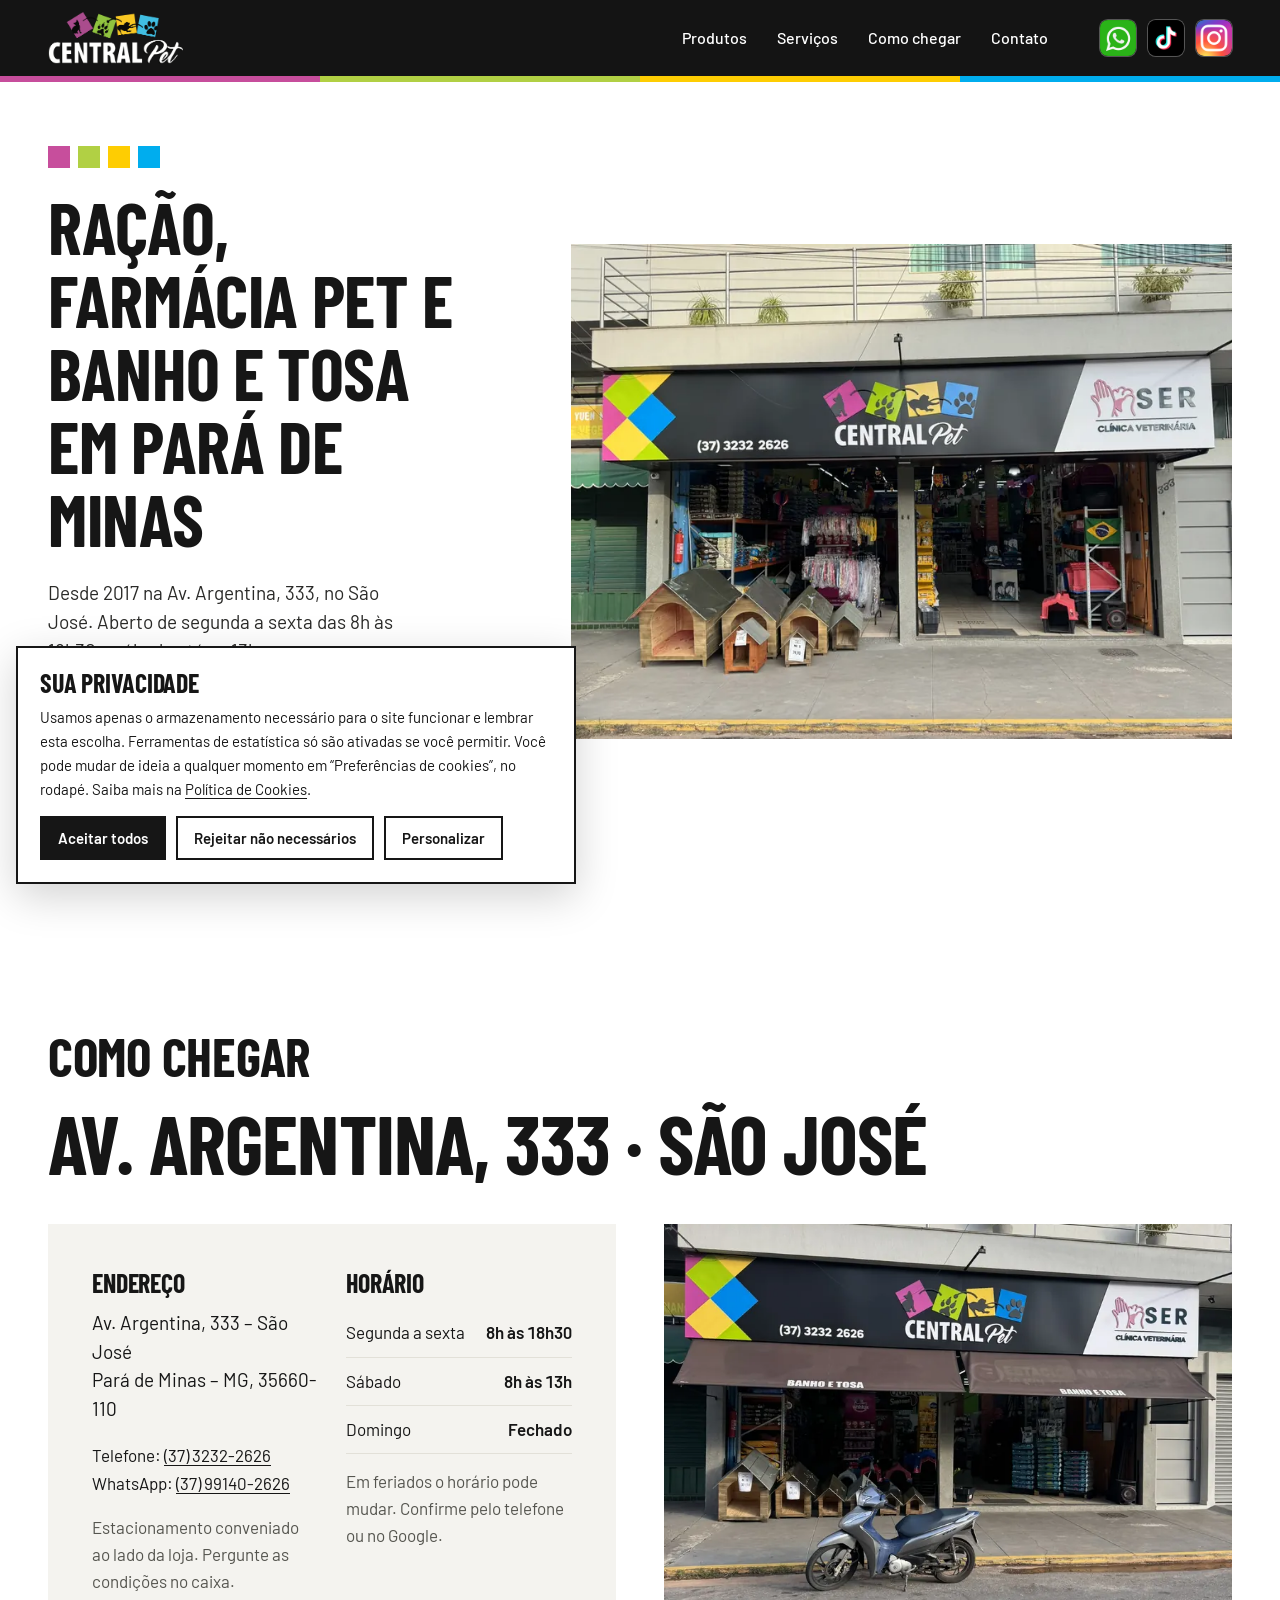
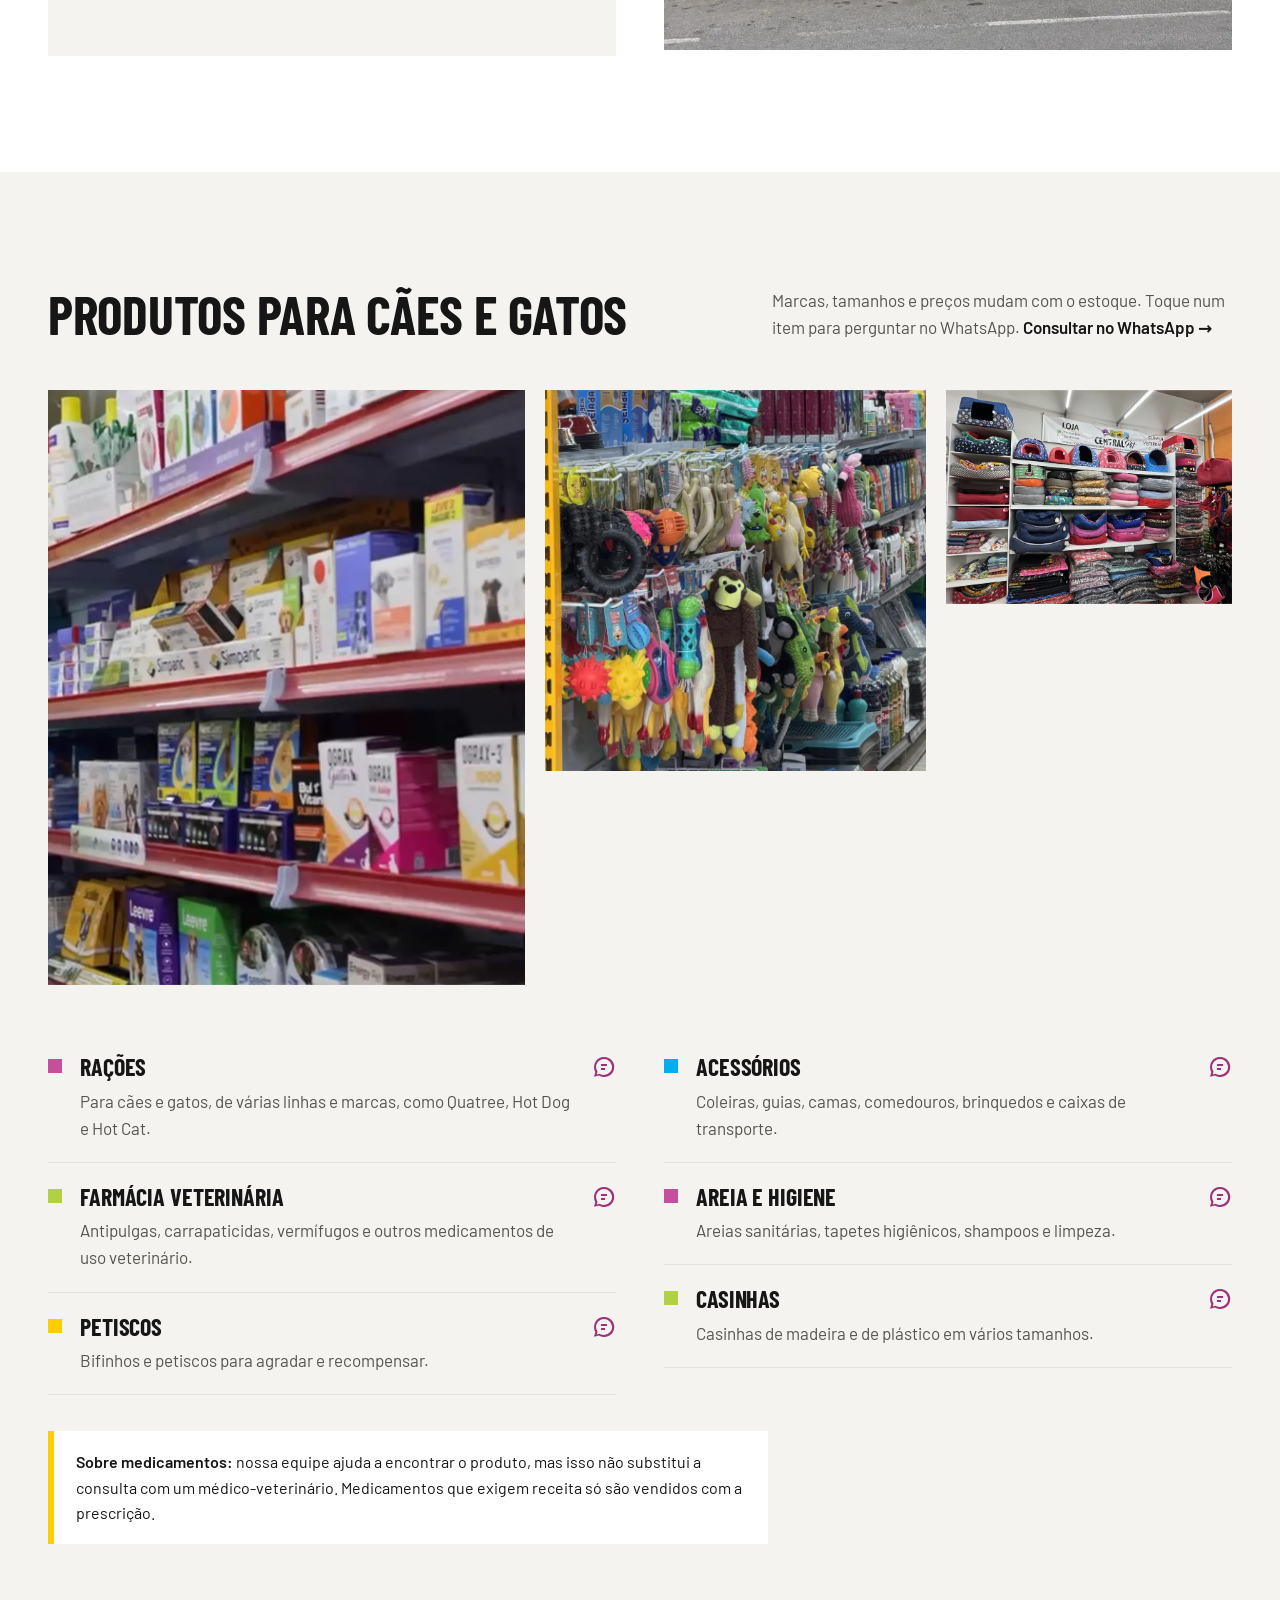
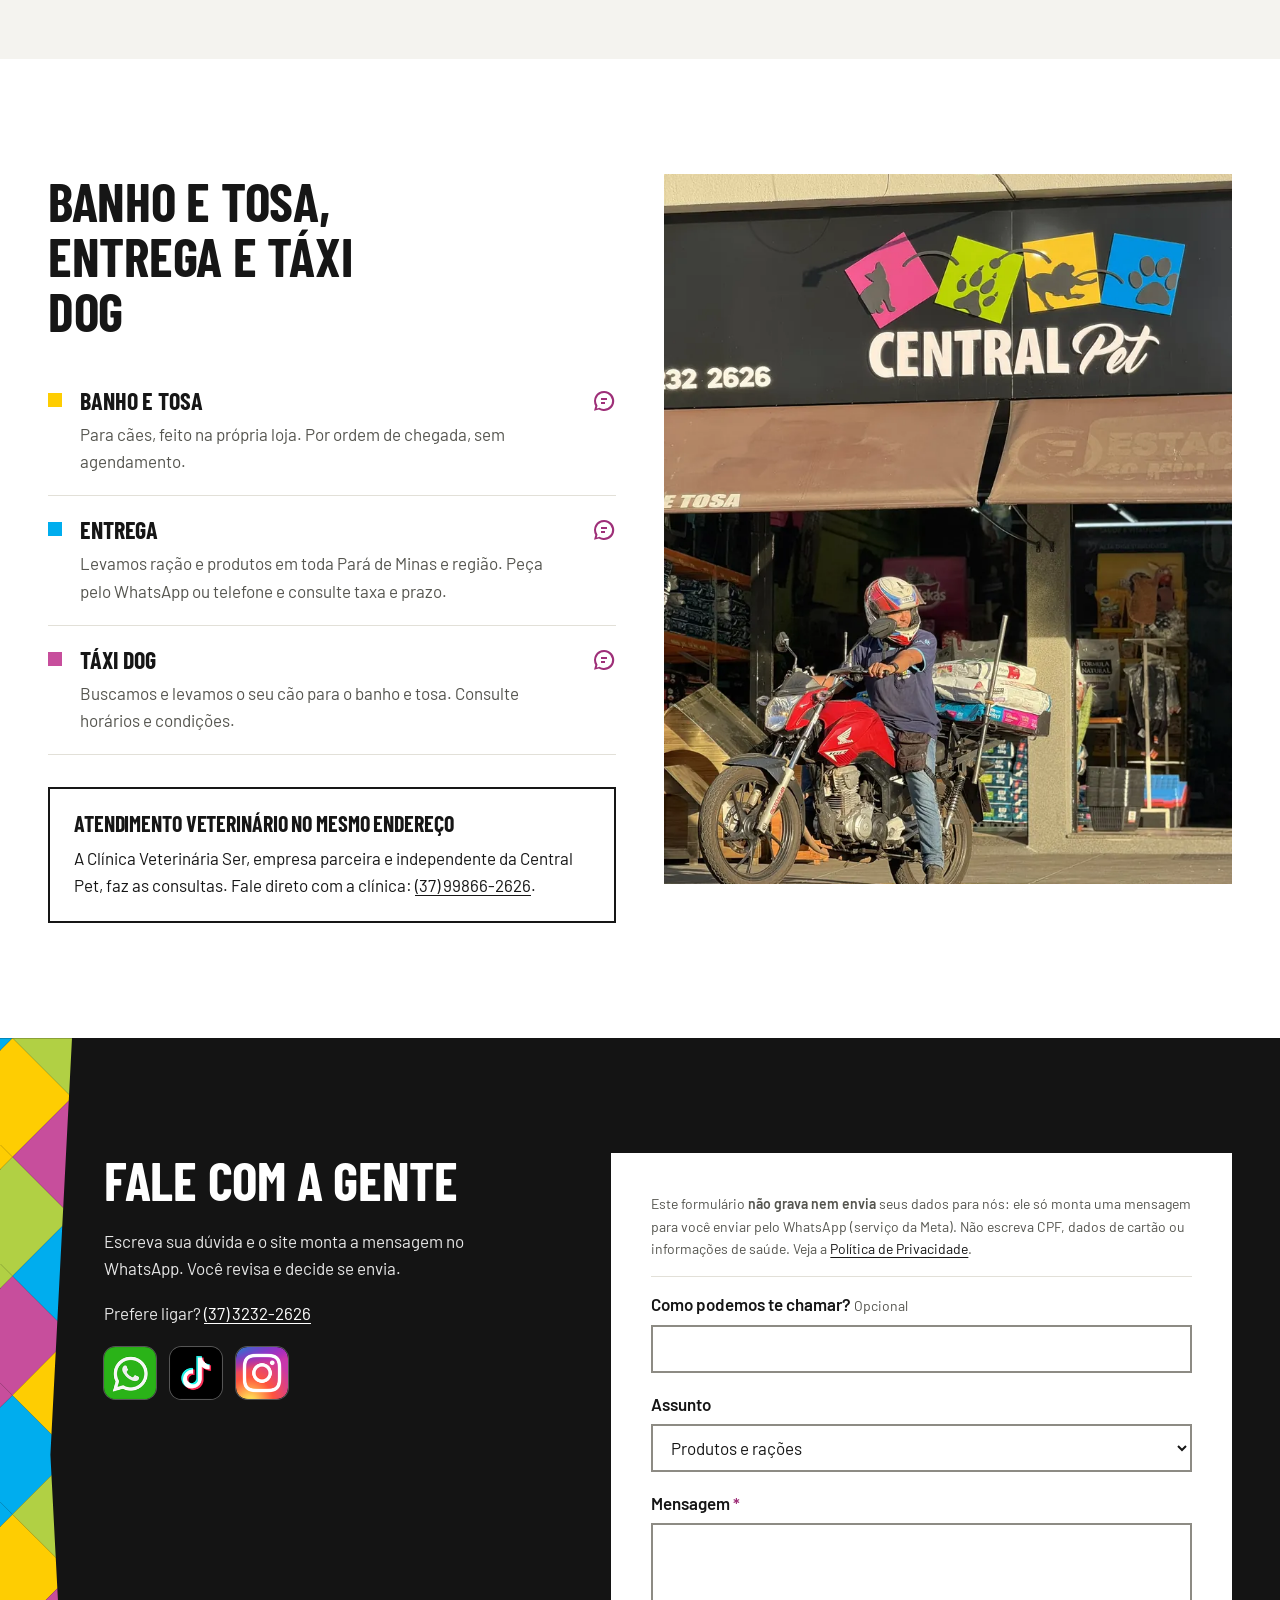
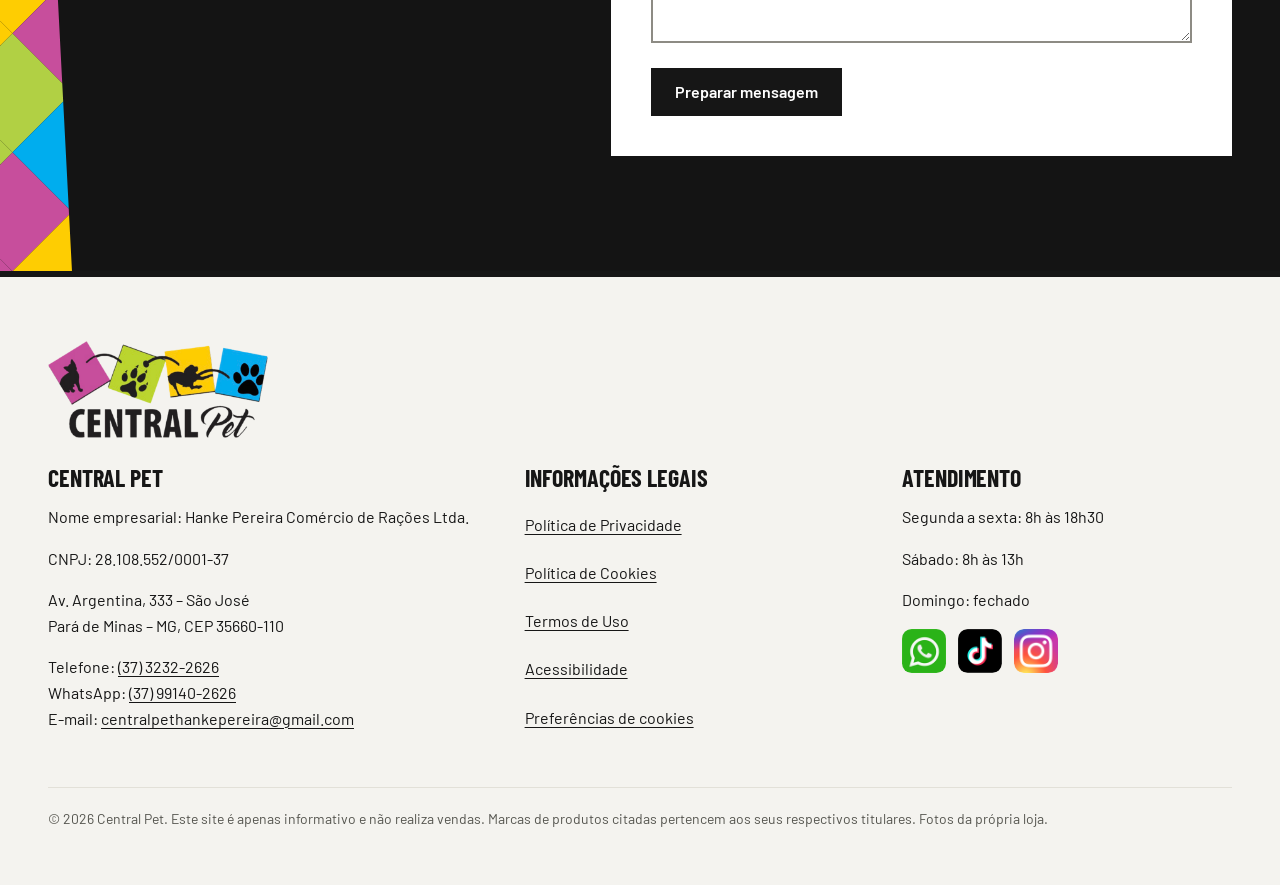
<file: index.html>
<!DOCTYPE html>
<html lang="pt-BR" data-type="place">
<head>
<meta charset="utf-8">
<meta name="viewport" content="width=device-width, initial-scale=1">
<title>Central Pet | Pet shop em Pará de Minas – ração, farmácia pet e banho e tosa</title>
<meta name="description" content="Central Pet, pet shop na Av. Argentina, 333, Pará de Minas: rações, farmácia veterinária, acessórios, banho e tosa, entrega e táxi dog.">
<meta name="page-type" content="place">
<meta name="page-kind" content="place">
<meta name="theme-color" content="#141414">
<meta property="og:title" content="Central Pet | Pet shop em Pará de Minas">
<meta property="og:description" content="Ração, farmácia veterinária, acessórios, banho e tosa e entrega na Av. Argentina, 333.">
<meta property="og:type" content="website">
<meta property="og:url" content="https://centralpetpm.com.br/">
<link rel="canonical" href="https://centralpetpm.com.br/">
<link rel="icon" href="assets/img/favicon.png">
<link rel="preload" href="assets/fonts/barlow-condensed-latin-700-normal.woff2" as="font" type="font/woff2" crossorigin>
<link rel="stylesheet" href="assets/styles.css">
<script>document.documentElement.classList.add("js")</script>
<script type="application/ld+json">
{
  "@context": "https://schema.org",
  "@type": "PetStore",
  "name": "Central Pet",
  "url": "https://centralpetpm.com.br/",
  "telephone": "+55-37-3232-2626",
  "address": {
    "@type": "PostalAddress",
    "streetAddress": "Av. Argentina, 333 - São José",
    "addressLocality": "Pará de Minas",
    "addressRegion": "MG",
    "postalCode": "35660-110",
    "addressCountry": "BR"
  },
  "openingHoursSpecification": [
    {"@type": "OpeningHoursSpecification", "dayOfWeek": ["Monday","Tuesday","Wednesday","Thursday","Friday"], "opens": "08:00", "closes": "18:30"},
    {"@type": "OpeningHoursSpecification", "dayOfWeek": "Saturday", "opens": "08:00", "closes": "13:00"}
  ],
  "foundingDate": "2017-07-02",
  "sameAs": ["https://www.instagram.com/centralpet_pm/", "https://www.tiktok.com/@centralpet_pm"]
}
</script>
</head>
<body>
<!-- Direção: Taste (página "place": fotos reais, chão claro, uma faixa de marca preta como o letreiro),
     Emil (movimento: ease-out forte, press 0.97, hover só com mouse), Impeccable (auditoria final). -->
<a class="skip-link" href="#conteudo">Pular para o conteúdo</a>
<header class="site-header">
  <div class="container header-inner">
    <a class="brand" href="index.html" aria-current="page"><img src="assets/img/logo-escuro-700.png" width="700" height="270" alt="Central Pet"></a>
    <nav class="site-nav" id="site-nav" aria-label="Principal">
      <ul>
        <li><a href="#produtos">Produtos</a></li>
        <li><a href="#servicos">Serviços</a></li>
        <li><a href="#visite">Como chegar</a></li>
        <li><a href="#contato">Contato</a></li>
      </ul>
    </nav>
    <ul class="app-icons header-icons"><li><a href="https://wa.me/5537991402626?text=Ol%C3%A1%21%20Vim%20pelo%20site%20da%20Central%20Pet." rel="noopener"><img src="assets/img/icon-whatsapp.png" width="96" height="96" alt="WhatsApp da Central Pet"></a></li><li><a href="https://www.tiktok.com/@centralpet_pm" rel="noopener"><img src="assets/img/icon-tiktok.png" width="96" height="96" alt="TikTok da Central Pet"></a></li><li><a href="https://www.instagram.com/centralpet_pm/" rel="noopener"><img src="assets/img/icon-instagram.png" width="96" height="96" alt="Instagram da Central Pet"></a></li></ul>
    <button class="nav-toggle" type="button" aria-expanded="false" aria-controls="site-nav"><span class="nav-toggle-bars" aria-hidden="true"></span>Menu</button>
  </div>
  <div class="brand-stripe" aria-hidden="true"><span></span><span></span><span></span><span></span></div>
</header>
<main id="conteudo" tabindex="-1">

<section class="hero" aria-labelledby="hero-title" data-enter>
  <div class="container hero-grid">
    <div class="hero-text">
      <p class="hero-mark" aria-hidden="true"><span></span><span></span><span></span><span></span></p>
      <h1 id="hero-title">Ração, farmácia pet e banho e tosa em Pará de Minas</h1>
      <p class="lead">Desde 2017 na Av. Argentina, 333, no São José. Aberto de segunda a sexta das 8h às 18h30 e sábado até as 13h.</p>
      <div class="hero-actions">
        <a class="btn btn-primary" id="hero-cta" href="https://wa.me/5537991402626?text=Ol%C3%A1%21%20Vim%20pelo%20site%20da%20Central%20Pet." rel="noopener"><svg viewBox="0 0 24 24" aria-hidden="true" focusable="false"><path fill="currentColor" d="M12 2a10 10 0 0 0-8.66 15l-1.3 4.76 4.88-1.28A10 10 0 1 0 12 2Zm0 18a8 8 0 0 1-4.08-1.12l-.29-.17-2.9.76.78-2.83-.19-.3A8 8 0 1 1 12 20Zm-3-11h6v2H9V9Zm0 4h4v2H9v-2Z"/></svg>Chamar no WhatsApp<span class="visually-hidden"> (abre outro aplicativo)</span></a>
        <a class="text-link" href="#visite">Ver como chegar <span class="arrow" aria-hidden="true">→</span></a>
      </div>
      <p class="hero-fact"><strong>4,8 no Google</strong>, média de 349 avaliações (consultada em 11/11/2026). <a href="https://www.google.com/maps/search/?api=1&amp;query=Central+Pet+Av.+Argentina+333+S%C3%A3o+Jos%C3%A9+Par%C3%A1+de+Minas" rel="noopener">Ler avaliações</a></p>
    </div>
    <figure class="hero-photo">
      <img src="assets/img/fachada-1600.webp" srcset="assets/img/fachada-800.webp 800w, assets/img/fachada-1600.webp 1600w" sizes="(max-width: 900px) 100vw, 58vw" width="1600" height="1200" alt="Fachada da Central Pet: letreiro preto com o logo colorido, casinhas de madeira na calçada e prateleiras de ração à vista" fetchpriority="high">
    </figure>
  </div>
</section>

<section class="section" id="visite" aria-labelledby="visite-title">
  <div class="container">
    <h2 id="visite-title">Como chegar</h2>
    <p class="type-moment"><a href="https://www.google.com/maps/search/?api=1&amp;query=Central+Pet+Av.+Argentina+333+S%C3%A3o+Jos%C3%A9+Par%C3%A1+de+Minas" rel="noopener">Av. Argentina, 333 · São José<span class="visually-hidden"> (abre o Google Maps)</span></a></p>
    <div class="split">
      <div class="visit">
        <div class="visit-cols">
          <div>
            <h3>Endereço</h3>
            <address><p>Av. Argentina, 333 – São José<br>Pará de Minas – MG, 35660-110</p></address>
            <p>Telefone: <a href="tel:+553732322626">(37) 3232-2626</a><br>WhatsApp: <a href="https://wa.me/5537991402626?text=Ol%C3%A1%21%20Vim%20pelo%20site%20da%20Central%20Pet." rel="noopener">(37) 99140-2626</a></p>
            <p class="muted">Estacionamento conveniado ao lado da loja. Pergunte as condições no caixa.</p>
          </div>
          <div>
            <h3>Horário</h3>
            <table class="hours">
              <caption class="visually-hidden">Horário de funcionamento da loja</caption>
              <tbody>
                <tr><th scope="row">Segunda a sexta</th><td>8h às 18h30</td></tr>
                <tr><th scope="row">Sábado</th><td>8h às 13h</td></tr>
                <tr><th scope="row">Domingo</th><td>Fechado</td></tr>
              </tbody>
            </table>
            <p class="muted">Em feriados o horário pode mudar. Confirme pelo telefone ou no Google.</p>
          </div>
        </div>
      </div>
      <figure class="pl-photo photo-link">
        <a href="https://www.google.com/maps/search/?api=1&amp;query=Central+Pet+Av.+Argentina+333+S%C3%A3o+Jos%C3%A9+Par%C3%A1+de+Minas" rel="noopener">
          <img src="assets/img/fachada-vertical-800.webp" srcset="assets/img/fachada-vertical-800.webp 800w, assets/img/fachada-vertical-1536.webp 1536w" sizes="(max-width: 900px) 100vw, 46vw" width="800" height="1067" loading="lazy" alt="Frente da loja vista da rua, com o letreiro da Central Pet e da Clínica Veterinária Ser ao lado. Abre o Google Maps">
        </a>
      </figure>
    </div>
  </div>
</section>

<section class="section section-alt" id="produtos" aria-labelledby="produtos-title">
  <div class="container">
    <div class="head-row">
      <h2 id="produtos-title">Produtos para cães e gatos</h2>
      <p>Marcas, tamanhos e preços mudam com o estoque. Toque num item para perguntar no WhatsApp. <a class="text-link" href="https://wa.me/5537991402626?text=Ol%C3%A1%21%20Vim%20pelo%20site%20da%20Central%20Pet." rel="noopener">Consultar no WhatsApp <span class="arrow" aria-hidden="true">→</span></a></p>
    </div>
    <div class="trio" data-moment="develop">
      <figure class="t1"><img src="assets/img/farmacia-800.webp" srcset="assets/img/farmacia-800.webp 800w, assets/img/farmacia-1290.webp 1290w" sizes="(max-width: 900px) 100vw, 40vw" width="800" height="1290" loading="lazy" alt="Prateleiras da farmácia veterinária com antipulgas, vermífugos e suplementos"></figure>
      <figure class="t2"><img src="assets/img/brinquedos-800.webp" srcset="assets/img/brinquedos-800.webp 800w, assets/img/brinquedos-1330.webp 1330w" sizes="(max-width: 900px) 50vw, 32vw" width="800" height="1422" loading="lazy" alt="Corredor de brinquedos: pelúcias, mordedores, bolinhas e cordas"></figure>
      <figure class="t3"><img src="assets/img/caminhas-800.webp" srcset="assets/img/caminhas-800.webp 800w, assets/img/caminhas-1600.webp 1600w" sizes="(max-width: 900px) 50vw, 24vw" width="800" height="600" loading="lazy" alt="Estante com caminhas, tocas e colchonetes de várias cores e tamanhos"></figure>
    </div>
    <div class="groups">
      <ul class="rows">
        <li><a class="row-link" href="https://wa.me/5537991402626?text=Ol%C3%A1%21%20Vim%20pelo%20site%20da%20Central%20Pet%20e%20queria%20saber%20sobre%20ra%C3%A7%C3%B5es." rel="noopener"><span class="sq sq-1" aria-hidden="true"></span><div><h3>Rações</h3><p>Para cães e gatos, de várias linhas e marcas, como Quatree, Hot Dog e Hot Cat.</p></div><svg class="row-wa" viewBox="0 0 24 24" aria-hidden="true" focusable="false"><path fill="currentColor" d="M12 2a10 10 0 0 0-8.66 15l-1.3 4.76 4.88-1.28A10 10 0 1 0 12 2Zm0 18a8 8 0 0 1-4.08-1.12l-.29-.17-2.9.76.78-2.83-.19-.3A8 8 0 1 1 12 20Zm-3-11h6v2H9V9Zm0 4h4v2H9v-2Z"/></svg><span class="visually-hidden"> (perguntar no WhatsApp)</span></a></li>
        <li><a class="row-link" href="https://wa.me/5537991402626?text=Ol%C3%A1%21%20Vim%20pelo%20site%20da%20Central%20Pet%20e%20queria%20saber%20sobre%20um%20produto%20da%20farm%C3%A1cia%20veterin%C3%A1ria." rel="noopener"><span class="sq sq-2" aria-hidden="true"></span><div><h3>Farmácia veterinária</h3><p>Antipulgas, carrapaticidas, vermífugos e outros medicamentos de uso veterinário.</p></div><svg class="row-wa" viewBox="0 0 24 24" aria-hidden="true" focusable="false"><path fill="currentColor" d="M12 2a10 10 0 0 0-8.66 15l-1.3 4.76 4.88-1.28A10 10 0 1 0 12 2Zm0 18a8 8 0 0 1-4.08-1.12l-.29-.17-2.9.76.78-2.83-.19-.3A8 8 0 1 1 12 20Zm-3-11h6v2H9V9Zm0 4h4v2H9v-2Z"/></svg><span class="visually-hidden"> (perguntar no WhatsApp)</span></a></li>
        <li><a class="row-link" href="https://wa.me/5537991402626?text=Ol%C3%A1%21%20Vim%20pelo%20site%20da%20Central%20Pet%20e%20queria%20saber%20sobre%20petiscos." rel="noopener"><span class="sq sq-3" aria-hidden="true"></span><div><h3>Petiscos</h3><p>Bifinhos e petiscos para agradar e recompensar.</p></div><svg class="row-wa" viewBox="0 0 24 24" aria-hidden="true" focusable="false"><path fill="currentColor" d="M12 2a10 10 0 0 0-8.66 15l-1.3 4.76 4.88-1.28A10 10 0 1 0 12 2Zm0 18a8 8 0 0 1-4.08-1.12l-.29-.17-2.9.76.78-2.83-.19-.3A8 8 0 1 1 12 20Zm-3-11h6v2H9V9Zm0 4h4v2H9v-2Z"/></svg><span class="visually-hidden"> (perguntar no WhatsApp)</span></a></li>
      </ul>
      <ul class="rows">
        <li><a class="row-link" href="https://wa.me/5537991402626?text=Ol%C3%A1%21%20Vim%20pelo%20site%20da%20Central%20Pet%20e%20queria%20saber%20sobre%20acess%C3%B3rios." rel="noopener"><span class="sq sq-4" aria-hidden="true"></span><div><h3>Acessórios</h3><p>Coleiras, guias, camas, comedouros, brinquedos e caixas de transporte.</p></div><svg class="row-wa" viewBox="0 0 24 24" aria-hidden="true" focusable="false"><path fill="currentColor" d="M12 2a10 10 0 0 0-8.66 15l-1.3 4.76 4.88-1.28A10 10 0 1 0 12 2Zm0 18a8 8 0 0 1-4.08-1.12l-.29-.17-2.9.76.78-2.83-.19-.3A8 8 0 1 1 12 20Zm-3-11h6v2H9V9Zm0 4h4v2H9v-2Z"/></svg><span class="visually-hidden"> (perguntar no WhatsApp)</span></a></li>
        <li><a class="row-link" href="https://wa.me/5537991402626?text=Ol%C3%A1%21%20Vim%20pelo%20site%20da%20Central%20Pet%20e%20queria%20saber%20sobre%20areia%20e%20produtos%20de%20higiene." rel="noopener"><span class="sq sq-1" aria-hidden="true"></span><div><h3>Areia e higiene</h3><p>Areias sanitárias, tapetes higiênicos, shampoos e limpeza.</p></div><svg class="row-wa" viewBox="0 0 24 24" aria-hidden="true" focusable="false"><path fill="currentColor" d="M12 2a10 10 0 0 0-8.66 15l-1.3 4.76 4.88-1.28A10 10 0 1 0 12 2Zm0 18a8 8 0 0 1-4.08-1.12l-.29-.17-2.9.76.78-2.83-.19-.3A8 8 0 1 1 12 20Zm-3-11h6v2H9V9Zm0 4h4v2H9v-2Z"/></svg><span class="visually-hidden"> (perguntar no WhatsApp)</span></a></li>
        <li><a class="row-link" href="https://wa.me/5537991402626?text=Ol%C3%A1%21%20Vim%20pelo%20site%20da%20Central%20Pet%20e%20queria%20saber%20sobre%20casinhas." rel="noopener"><span class="sq sq-2" aria-hidden="true"></span><div><h3>Casinhas</h3><p>Casinhas de madeira e de plástico em vários tamanhos.</p></div><svg class="row-wa" viewBox="0 0 24 24" aria-hidden="true" focusable="false"><path fill="currentColor" d="M12 2a10 10 0 0 0-8.66 15l-1.3 4.76 4.88-1.28A10 10 0 1 0 12 2Zm0 18a8 8 0 0 1-4.08-1.12l-.29-.17-2.9.76.78-2.83-.19-.3A8 8 0 1 1 12 20Zm-3-11h6v2H9V9Zm0 4h4v2H9v-2Z"/></svg><span class="visually-hidden"> (perguntar no WhatsApp)</span></a></li>
      </ul>
    </div>
    <p class="notice"><strong>Sobre medicamentos:</strong> nossa equipe ajuda a encontrar o produto, mas isso não substitui a consulta com um médico-veterinário. Medicamentos que exigem receita só são vendidos com a prescrição.</p>
  </div>
</section>

<section class="section" id="servicos" aria-labelledby="servicos-title">
  <div class="container split split-services">
    <div>
      <h2 id="servicos-title">Banho e tosa, entrega e táxi dog</h2>
      <ul class="rows rows-services">
        <li><a class="row-link" href="https://wa.me/5537991402626?text=Ol%C3%A1%21%20Vim%20pelo%20site%20da%20Central%20Pet%20e%20queria%20saber%20sobre%20banho%20e%20tosa." rel="noopener"><span class="sq sq-3" aria-hidden="true"></span><div><h3>Banho e tosa</h3><p>Para cães, feito na própria loja. Por ordem de chegada, sem agendamento.</p></div><svg class="row-wa" viewBox="0 0 24 24" aria-hidden="true" focusable="false"><path fill="currentColor" d="M12 2a10 10 0 0 0-8.66 15l-1.3 4.76 4.88-1.28A10 10 0 1 0 12 2Zm0 18a8 8 0 0 1-4.08-1.12l-.29-.17-2.9.76.78-2.83-.19-.3A8 8 0 1 1 12 20Zm-3-11h6v2H9V9Zm0 4h4v2H9v-2Z"/></svg><span class="visually-hidden"> (perguntar no WhatsApp)</span></a></li>
        <li><a class="row-link" href="https://wa.me/5537991402626?text=Ol%C3%A1%21%20Vim%20pelo%20site%20da%20Central%20Pet%20e%20queria%20fazer%20um%20pedido%20para%20entrega." rel="noopener"><span class="sq sq-4" aria-hidden="true"></span><div><h3>Entrega</h3><p>Levamos ração e produtos em toda Pará de Minas e região. Peça pelo WhatsApp ou telefone e consulte taxa e prazo.</p></div><svg class="row-wa" viewBox="0 0 24 24" aria-hidden="true" focusable="false"><path fill="currentColor" d="M12 2a10 10 0 0 0-8.66 15l-1.3 4.76 4.88-1.28A10 10 0 1 0 12 2Zm0 18a8 8 0 0 1-4.08-1.12l-.29-.17-2.9.76.78-2.83-.19-.3A8 8 0 1 1 12 20Zm-3-11h6v2H9V9Zm0 4h4v2H9v-2Z"/></svg><span class="visually-hidden"> (perguntar no WhatsApp)</span></a></li>
        <li><a class="row-link" href="https://wa.me/5537991402626?text=Ol%C3%A1%21%20Vim%20pelo%20site%20da%20Central%20Pet%20e%20queria%20saber%20sobre%20o%20t%C3%A1xi%20dog." rel="noopener"><span class="sq sq-1" aria-hidden="true"></span><div><h3>Táxi dog</h3><p>Buscamos e levamos o seu cão para o banho e tosa. Consulte horários e condições.</p></div><svg class="row-wa" viewBox="0 0 24 24" aria-hidden="true" focusable="false"><path fill="currentColor" d="M12 2a10 10 0 0 0-8.66 15l-1.3 4.76 4.88-1.28A10 10 0 1 0 12 2Zm0 18a8 8 0 0 1-4.08-1.12l-.29-.17-2.9.76.78-2.83-.19-.3A8 8 0 1 1 12 20Zm-3-11h6v2H9V9Zm0 4h4v2H9v-2Z"/></svg><span class="visually-hidden"> (perguntar no WhatsApp)</span></a></li>
      </ul>
      <div class="partner">
        <h3>Atendimento veterinário no mesmo endereço</h3>
        <p>A Clínica Veterinária Ser, empresa parceira e independente da Central Pet, faz as consultas. Fale direto com a clínica: <a href="https://wa.me/5537998662626" rel="noopener">(37) 99866-2626</a>.</p>
      </div>
    </div>
    <figure class="pl-photo photo-tall">
      <img src="assets/img/entrega-800.webp" srcset="assets/img/entrega-800.webp 800w, assets/img/entrega-1536.webp 1536w" sizes="(max-width: 900px) 100vw, 46vw" width="800" height="1067" loading="lazy" alt="Entregador da Central Pet saindo de moto da frente da loja com sacos de ração na garupa">
    </figure>
  </div>
</section>

<section class="section band" id="contato" aria-labelledby="contato-title">
  <svg class="tiles tiles-v" viewBox="0 0 200 700" preserveAspectRatio="xMaxYMid slice" aria-hidden="true" focusable="false"><polygon points="-50.0,-100.0 0.0,-50.0 -50.0,0.0 -100.0,-50.0" fill="#00adee"/><polygon points="-100,-150.0 -50.0,-100 -100,-50.0 -150.0,-100" fill="#c74e9c"/><polygon points="50.0,-100.0 100.0,-50.0 50.0,0.0 0.0,-50.0" fill="#b1d044"/><polygon points="0,-150.0 50.0,-100 0,-50.0 -50.0,-100" fill="#fecd02"/><polygon points="150.0,-100.0 200.0,-50.0 150.0,0.0 100.0,-50.0" fill="#00adee"/><polygon points="100,-150.0 150.0,-100 100,-50.0 50.0,-100" fill="#c74e9c"/><polygon points="250.0,-100.0 300.0,-50.0 250.0,0.0 200.0,-50.0" fill="#b1d044"/><polygon points="200,-150.0 250.0,-100 200,-50.0 150.0,-100" fill="#fecd02"/><polygon points="-50.0,0.0 0.0,50.0 -50.0,100.0 -100.0,50.0" fill="#fecd02"/><polygon points="-100,-50.0 -50.0,0 -100,50.0 -150.0,0" fill="#00adee"/><polygon points="50.0,0.0 100.0,50.0 50.0,100.0 0.0,50.0" fill="#c74e9c"/><polygon points="0,-50.0 50.0,0 0,50.0 -50.0,0" fill="#b1d044"/><polygon points="150.0,0.0 200.0,50.0 150.0,100.0 100.0,50.0" fill="#fecd02"/><polygon points="100,-50.0 150.0,0 100,50.0 50.0,0" fill="#00adee"/><polygon points="250.0,0.0 300.0,50.0 250.0,100.0 200.0,50.0" fill="#c74e9c"/><polygon points="200,-50.0 250.0,0 200,50.0 150.0,0" fill="#b1d044"/><polygon points="-50.0,100.0 0.0,150.0 -50.0,200.0 -100.0,150.0" fill="#b1d044"/><polygon points="-100,50.0 -50.0,100 -100,150.0 -150.0,100" fill="#fecd02"/><polygon points="50.0,100.0 100.0,150.0 50.0,200.0 0.0,150.0" fill="#00adee"/><polygon points="0,50.0 50.0,100 0,150.0 -50.0,100" fill="#c74e9c"/><polygon points="150.0,100.0 200.0,150.0 150.0,200.0 100.0,150.0" fill="#b1d044"/><polygon points="100,50.0 150.0,100 100,150.0 50.0,100" fill="#fecd02"/><polygon points="250.0,100.0 300.0,150.0 250.0,200.0 200.0,150.0" fill="#00adee"/><polygon points="200,50.0 250.0,100 200,150.0 150.0,100" fill="#c74e9c"/><polygon points="-50.0,200.0 0.0,250.0 -50.0,300.0 -100.0,250.0" fill="#c74e9c"/><polygon points="-100,150.0 -50.0,200 -100,250.0 -150.0,200" fill="#b1d044"/><polygon points="50.0,200.0 100.0,250.0 50.0,300.0 0.0,250.0" fill="#fecd02"/><polygon points="0,150.0 50.0,200 0,250.0 -50.0,200" fill="#00adee"/><polygon points="150.0,200.0 200.0,250.0 150.0,300.0 100.0,250.0" fill="#c74e9c"/><polygon points="100,150.0 150.0,200 100,250.0 50.0,200" fill="#b1d044"/><polygon points="250.0,200.0 300.0,250.0 250.0,300.0 200.0,250.0" fill="#fecd02"/><polygon points="200,150.0 250.0,200 200,250.0 150.0,200" fill="#00adee"/><polygon points="-50.0,300.0 0.0,350.0 -50.0,400.0 -100.0,350.0" fill="#00adee"/><polygon points="-100,250.0 -50.0,300 -100,350.0 -150.0,300" fill="#c74e9c"/><polygon points="50.0,300.0 100.0,350.0 50.0,400.0 0.0,350.0" fill="#b1d044"/><polygon points="0,250.0 50.0,300 0,350.0 -50.0,300" fill="#fecd02"/><polygon points="150.0,300.0 200.0,350.0 150.0,400.0 100.0,350.0" fill="#00adee"/><polygon points="100,250.0 150.0,300 100,350.0 50.0,300" fill="#c74e9c"/><polygon points="250.0,300.0 300.0,350.0 250.0,400.0 200.0,350.0" fill="#b1d044"/><polygon points="200,250.0 250.0,300 200,350.0 150.0,300" fill="#fecd02"/><polygon points="-50.0,400.0 0.0,450.0 -50.0,500.0 -100.0,450.0" fill="#fecd02"/><polygon points="-100,350.0 -50.0,400 -100,450.0 -150.0,400" fill="#00adee"/><polygon points="50.0,400.0 100.0,450.0 50.0,500.0 0.0,450.0" fill="#c74e9c"/><polygon points="0,350.0 50.0,400 0,450.0 -50.0,400" fill="#b1d044"/><polygon points="150.0,400.0 200.0,450.0 150.0,500.0 100.0,450.0" fill="#fecd02"/><polygon points="100,350.0 150.0,400 100,450.0 50.0,400" fill="#00adee"/><polygon points="250.0,400.0 300.0,450.0 250.0,500.0 200.0,450.0" fill="#c74e9c"/><polygon points="200,350.0 250.0,400 200,450.0 150.0,400" fill="#b1d044"/><polygon points="-50.0,500.0 0.0,550.0 -50.0,600.0 -100.0,550.0" fill="#b1d044"/><polygon points="-100,450.0 -50.0,500 -100,550.0 -150.0,500" fill="#fecd02"/><polygon points="50.0,500.0 100.0,550.0 50.0,600.0 0.0,550.0" fill="#00adee"/><polygon points="0,450.0 50.0,500 0,550.0 -50.0,500" fill="#c74e9c"/><polygon points="150.0,500.0 200.0,550.0 150.0,600.0 100.0,550.0" fill="#b1d044"/><polygon points="100,450.0 150.0,500 100,550.0 50.0,500" fill="#fecd02"/><polygon points="250.0,500.0 300.0,550.0 250.0,600.0 200.0,550.0" fill="#00adee"/><polygon points="200,450.0 250.0,500 200,550.0 150.0,500" fill="#c74e9c"/><polygon points="-50.0,600.0 0.0,650.0 -50.0,700.0 -100.0,650.0" fill="#c74e9c"/><polygon points="-100,550.0 -50.0,600 -100,650.0 -150.0,600" fill="#b1d044"/><polygon points="50.0,600.0 100.0,650.0 50.0,700.0 0.0,650.0" fill="#fecd02"/><polygon points="0,550.0 50.0,600 0,650.0 -50.0,600" fill="#00adee"/><polygon points="150.0,600.0 200.0,650.0 150.0,700.0 100.0,650.0" fill="#c74e9c"/><polygon points="100,550.0 150.0,600 100,650.0 50.0,600" fill="#b1d044"/><polygon points="250.0,600.0 300.0,650.0 250.0,700.0 200.0,650.0" fill="#fecd02"/><polygon points="200,550.0 250.0,600 200,650.0 150.0,600" fill="#00adee"/><polygon points="-50.0,700.0 0.0,750.0 -50.0,800.0 -100.0,750.0" fill="#00adee"/><polygon points="-100,650.0 -50.0,700 -100,750.0 -150.0,700" fill="#c74e9c"/><polygon points="50.0,700.0 100.0,750.0 50.0,800.0 0.0,750.0" fill="#b1d044"/><polygon points="0,650.0 50.0,700 0,750.0 -50.0,700" fill="#fecd02"/><polygon points="150.0,700.0 200.0,750.0 150.0,800.0 100.0,750.0" fill="#00adee"/><polygon points="100,650.0 150.0,700 100,750.0 50.0,700" fill="#c74e9c"/><polygon points="250.0,700.0 300.0,750.0 250.0,800.0 200.0,750.0" fill="#b1d044"/><polygon points="200,650.0 250.0,700 200,750.0 150.0,700" fill="#fecd02"/></svg><svg class="tiles tiles-h" viewBox="0 0 800 100" preserveAspectRatio="xMidYMid slice" aria-hidden="true" focusable="false"><polygon points="-50.0,-100.0 0.0,-50.0 -50.0,0.0 -100.0,-50.0" fill="#00adee"/><polygon points="-100,-150.0 -50.0,-100 -100,-50.0 -150.0,-100" fill="#c74e9c"/><polygon points="50.0,-100.0 100.0,-50.0 50.0,0.0 0.0,-50.0" fill="#b1d044"/><polygon points="0,-150.0 50.0,-100 0,-50.0 -50.0,-100" fill="#fecd02"/><polygon points="150.0,-100.0 200.0,-50.0 150.0,0.0 100.0,-50.0" fill="#00adee"/><polygon points="100,-150.0 150.0,-100 100,-50.0 50.0,-100" fill="#c74e9c"/><polygon points="250.0,-100.0 300.0,-50.0 250.0,0.0 200.0,-50.0" fill="#b1d044"/><polygon points="200,-150.0 250.0,-100 200,-50.0 150.0,-100" fill="#fecd02"/><polygon points="350.0,-100.0 400.0,-50.0 350.0,0.0 300.0,-50.0" fill="#00adee"/><polygon points="300,-150.0 350.0,-100 300,-50.0 250.0,-100" fill="#c74e9c"/><polygon points="450.0,-100.0 500.0,-50.0 450.0,0.0 400.0,-50.0" fill="#b1d044"/><polygon points="400,-150.0 450.0,-100 400,-50.0 350.0,-100" fill="#fecd02"/><polygon points="550.0,-100.0 600.0,-50.0 550.0,0.0 500.0,-50.0" fill="#00adee"/><polygon points="500,-150.0 550.0,-100 500,-50.0 450.0,-100" fill="#c74e9c"/><polygon points="650.0,-100.0 700.0,-50.0 650.0,0.0 600.0,-50.0" fill="#b1d044"/><polygon points="600,-150.0 650.0,-100 600,-50.0 550.0,-100" fill="#fecd02"/><polygon points="750.0,-100.0 800.0,-50.0 750.0,0.0 700.0,-50.0" fill="#00adee"/><polygon points="700,-150.0 750.0,-100 700,-50.0 650.0,-100" fill="#c74e9c"/><polygon points="850.0,-100.0 900.0,-50.0 850.0,0.0 800.0,-50.0" fill="#b1d044"/><polygon points="800,-150.0 850.0,-100 800,-50.0 750.0,-100" fill="#fecd02"/><polygon points="-50.0,0.0 0.0,50.0 -50.0,100.0 -100.0,50.0" fill="#fecd02"/><polygon points="-100,-50.0 -50.0,0 -100,50.0 -150.0,0" fill="#00adee"/><polygon points="50.0,0.0 100.0,50.0 50.0,100.0 0.0,50.0" fill="#c74e9c"/><polygon points="0,-50.0 50.0,0 0,50.0 -50.0,0" fill="#b1d044"/><polygon points="150.0,0.0 200.0,50.0 150.0,100.0 100.0,50.0" fill="#fecd02"/><polygon points="100,-50.0 150.0,0 100,50.0 50.0,0" fill="#00adee"/><polygon points="250.0,0.0 300.0,50.0 250.0,100.0 200.0,50.0" fill="#c74e9c"/><polygon points="200,-50.0 250.0,0 200,50.0 150.0,0" fill="#b1d044"/><polygon points="350.0,0.0 400.0,50.0 350.0,100.0 300.0,50.0" fill="#fecd02"/><polygon points="300,-50.0 350.0,0 300,50.0 250.0,0" fill="#00adee"/><polygon points="450.0,0.0 500.0,50.0 450.0,100.0 400.0,50.0" fill="#c74e9c"/><polygon points="400,-50.0 450.0,0 400,50.0 350.0,0" fill="#b1d044"/><polygon points="550.0,0.0 600.0,50.0 550.0,100.0 500.0,50.0" fill="#fecd02"/><polygon points="500,-50.0 550.0,0 500,50.0 450.0,0" fill="#00adee"/><polygon points="650.0,0.0 700.0,50.0 650.0,100.0 600.0,50.0" fill="#c74e9c"/><polygon points="600,-50.0 650.0,0 600,50.0 550.0,0" fill="#b1d044"/><polygon points="750.0,0.0 800.0,50.0 750.0,100.0 700.0,50.0" fill="#fecd02"/><polygon points="700,-50.0 750.0,0 700,50.0 650.0,0" fill="#00adee"/><polygon points="850.0,0.0 900.0,50.0 850.0,100.0 800.0,50.0" fill="#c74e9c"/><polygon points="800,-50.0 850.0,0 800,50.0 750.0,0" fill="#b1d044"/><polygon points="-50.0,100.0 0.0,150.0 -50.0,200.0 -100.0,150.0" fill="#b1d044"/><polygon points="-100,50.0 -50.0,100 -100,150.0 -150.0,100" fill="#fecd02"/><polygon points="50.0,100.0 100.0,150.0 50.0,200.0 0.0,150.0" fill="#00adee"/><polygon points="0,50.0 50.0,100 0,150.0 -50.0,100" fill="#c74e9c"/><polygon points="150.0,100.0 200.0,150.0 150.0,200.0 100.0,150.0" fill="#b1d044"/><polygon points="100,50.0 150.0,100 100,150.0 50.0,100" fill="#fecd02"/><polygon points="250.0,100.0 300.0,150.0 250.0,200.0 200.0,150.0" fill="#00adee"/><polygon points="200,50.0 250.0,100 200,150.0 150.0,100" fill="#c74e9c"/><polygon points="350.0,100.0 400.0,150.0 350.0,200.0 300.0,150.0" fill="#b1d044"/><polygon points="300,50.0 350.0,100 300,150.0 250.0,100" fill="#fecd02"/><polygon points="450.0,100.0 500.0,150.0 450.0,200.0 400.0,150.0" fill="#00adee"/><polygon points="400,50.0 450.0,100 400,150.0 350.0,100" fill="#c74e9c"/><polygon points="550.0,100.0 600.0,150.0 550.0,200.0 500.0,150.0" fill="#b1d044"/><polygon points="500,50.0 550.0,100 500,150.0 450.0,100" fill="#fecd02"/><polygon points="650.0,100.0 700.0,150.0 650.0,200.0 600.0,150.0" fill="#00adee"/><polygon points="600,50.0 650.0,100 600,150.0 550.0,100" fill="#c74e9c"/><polygon points="750.0,100.0 800.0,150.0 750.0,200.0 700.0,150.0" fill="#b1d044"/><polygon points="700,50.0 750.0,100 700,150.0 650.0,100" fill="#fecd02"/><polygon points="850.0,100.0 900.0,150.0 850.0,200.0 800.0,150.0" fill="#00adee"/><polygon points="800,50.0 850.0,100 800,150.0 750.0,100" fill="#c74e9c"/></svg>
  <div class="container form-wrap">
    <div class="band-text">
      <h2 id="contato-title">Fale com a gente</h2>
      <p>Escreva sua dúvida e o site monta a mensagem no WhatsApp. Você revisa e decide se envia.</p>
      <p>Prefere ligar? <a href="tel:+553732322626">(37) 3232-2626</a></p>
      <ul class="app-icons band-icons"><li><a href="https://wa.me/5537991402626?text=Ol%C3%A1%21%20Vim%20pelo%20site%20da%20Central%20Pet." rel="noopener"><img src="assets/img/icon-whatsapp.png" width="96" height="96" alt="WhatsApp da Central Pet"></a></li><li><a href="https://www.tiktok.com/@centralpet_pm" rel="noopener"><img src="assets/img/icon-tiktok.png" width="96" height="96" alt="TikTok da Central Pet"></a></li><li><a href="https://www.instagram.com/centralpet_pm/" rel="noopener"><img src="assets/img/icon-instagram.png" width="96" height="96" alt="Instagram da Central Pet"></a></li></ul>
    </div>
    <form class="contact" id="contact-form" novalidate aria-describedby="form-privacy">
      <p class="privacy-note" id="form-privacy">Este formulário <strong>não grava nem envia</strong> seus dados para nós: ele só monta uma mensagem para você enviar pelo WhatsApp (serviço da Meta). Não escreva CPF, dados de cartão ou informações de saúde. Veja a <a href="politica-de-privacidade.html">Política de Privacidade</a>.</p>
      <div class="field">
        <label for="name">Como podemos te chamar? <span class="hint">Opcional</span></label>
        <input id="name" name="name" type="text" autocomplete="given-name" maxlength="60">
      </div>
      <div class="field">
        <label for="topic">Assunto</label>
        <select id="topic" name="topic">
          <option>Produtos e rações</option>
          <option>Farmácia veterinária</option>
          <option>Banho e tosa</option>
          <option>Entrega</option>
          <option>Táxi dog</option>
          <option>Privacidade e dados pessoais</option>
          <option>Outro assunto</option>
        </select>
      </div>
      <div class="field">
        <label for="msg">Mensagem <span class="req" aria-hidden="true">*</span><span class="visually-hidden">(obrigatório)</span></label>
        <textarea id="msg" name="msg" required maxlength="800" aria-describedby="msg-error"></textarea>
        <p class="error-msg" id="msg-error" hidden>Escreva sua mensagem antes de continuar.</p>
      </div>
      <button class="btn btn-primary" type="submit">Preparar mensagem</button>
      <p class="form-status" id="form-status" role="status" aria-live="polite"></p>
      <a class="btn btn-brand" id="wa-result" href="#" rel="noopener" hidden>Abrir no WhatsApp</a>
    </form>
  </div>
</section>

</main>
<nav class="actionbar" id="actionbar" aria-label="Atalhos de contato">
  <a class="btn btn-brand" href="https://wa.me/5537991402626?text=Ol%C3%A1%21%20Vim%20pelo%20site%20da%20Central%20Pet." rel="noopener">WhatsApp<span class="visually-hidden"> (abre outro aplicativo)</span></a>
  <a class="btn btn-secondary" href="tel:+553732322626">Ligar</a>
</nav>
<footer class="site-footer">
  <div class="container">
    <img class="footer-logo" src="assets/img/logo-claro-700.png" width="700" height="306" alt="Central Pet">
    <div class="footer-grid">
      <div>
        <h2>Central Pet</h2>
        <p>Nome empresarial: Hanke Pereira Comércio de Rações Ltda.</p>
        <p>CNPJ: 28.108.552/0001-37</p>
        <address>
          <p>Av. Argentina, 333 – São José<br>Pará de Minas – MG, CEP 35660-110</p>
          <p>Telefone: <a href="tel:+553732322626">(37) 3232-2626</a><br>
          WhatsApp: <a href="https://wa.me/5537991402626?text=Ol%C3%A1%21%20Vim%20pelo%20site%20da%20Central%20Pet." rel="noopener">(37) 99140-2626</a><br>
          E-mail: <a href="mailto:centralpethankepereira@gmail.com">centralpethankepereira@gmail.com</a></p>
        </address>
      </div>
      <div>
        <h2>Informações legais</h2>
        <ul>
          <li><a href="politica-de-privacidade.html">Política de Privacidade</a></li>
          <li><a href="politica-de-cookies.html">Política de Cookies</a></li>
          <li><a href="termos-de-uso.html">Termos de Uso</a></li>
          <li><a href="acessibilidade.html">Acessibilidade</a></li>
          <li><button type="button" class="link-btn" data-cookie="open">Preferências de cookies</button></li>
        </ul>
      </div>
      <div>
        <h2>Atendimento</h2>
        <p>Segunda a sexta: 8h às 18h30</p>
        <p>Sábado: 8h às 13h</p>
        <p>Domingo: fechado</p>
        <ul class="app-icons footer-icons"><li><a href="https://wa.me/5537991402626?text=Ol%C3%A1%21%20Vim%20pelo%20site%20da%20Central%20Pet." rel="noopener"><img src="assets/img/icon-whatsapp.png" width="96" height="96" alt="WhatsApp da Central Pet"></a></li><li><a href="https://www.tiktok.com/@centralpet_pm" rel="noopener"><img src="assets/img/icon-tiktok.png" width="96" height="96" alt="TikTok da Central Pet"></a></li><li><a href="https://www.instagram.com/centralpet_pm/" rel="noopener"><img src="assets/img/icon-instagram.png" width="96" height="96" alt="Instagram da Central Pet"></a></li></ul>
      </div>
    </div>
    <div class="footer-bottom">
      <p>© <span data-year>2026</span> Central Pet. Este site é apenas informativo e não realiza vendas. Marcas de produtos citadas pertencem aos seus respectivos titulares. Fotos da própria loja.</p>
    </div>
  </div>
</footer>
<div class="cookie-banner" id="cookie-banner" role="region" aria-labelledby="cookie-banner-title" hidden>
  <h2 id="cookie-banner-title">Sua privacidade</h2>
  <p>Usamos apenas o armazenamento necessário para o site funcionar e lembrar esta escolha. Ferramentas de estatística só são ativadas se você permitir. Você pode mudar de ideia a qualquer momento em “Preferências de cookies”, no rodapé. Saiba mais na <a href="politica-de-cookies.html">Política de Cookies</a>.</p>
  <div class="cookie-actions">
    <button type="button" class="btn" data-cookie="accept">Aceitar todos</button>
    <button type="button" class="btn" data-cookie="reject">Rejeitar não necessários</button>
    <button type="button" class="btn" data-cookie="customize">Personalizar</button>
  </div>
</div>
<div class="modal-backdrop" id="cookie-modal" hidden>
  <div class="modal" role="dialog" aria-modal="true" aria-labelledby="cookie-modal-title">
    <h2 id="cookie-modal-title" tabindex="-1">Preferências de cookies</h2>
    <p>Escolha o que você permite. Itens desativados não são carregados.</p>
    <div class="pref">
      <div class="pref-head">
        <h3>Necessários</h3>
        <span><strong>Sempre ativos</strong></span>
      </div>
      <p>Guardam no seu navegador apenas a sua escolha sobre cookies (por até 6 meses). Não identificam você e não são compartilhados.</p>
    </div>
    <div class="pref">
      <div class="pref-head">
        <h3 id="stats-label">Estatísticas</h3>
        <label class="switch"><input type="checkbox" id="pref-statistics" aria-describedby="ga-status"> Permitir</label>
      </div>
      <p>Ajudam a entender quantas pessoas visitam o site e quais páginas são mais úteis, de forma agregada.</p>
      <p id="ga-status"></p>
    </div>
    <div class="pref">
      <div class="pref-head"><h3>Publicidade</h3><span><strong>Não utilizamos</strong></span></div>
      <p>Este site não usa cookies de anúncios, pixels de redes sociais nem perfis de publicidade.</p>
    </div>
    <div class="modal-actions">
      <button type="button" class="btn btn-primary" data-cookie="save">Salvar escolhas</button>
      <button type="button" class="btn btn-secondary" data-cookie="reject">Rejeitar não necessários</button>
      <button type="button" class="btn btn-secondary" data-cookie="close">Fechar sem mudar</button>
    </div>
  </div>
</div>
<div id="live-region" class="visually-hidden" aria-live="polite"></div>
<script src="assets/app.js"></script>
</body>
</html>
</file>
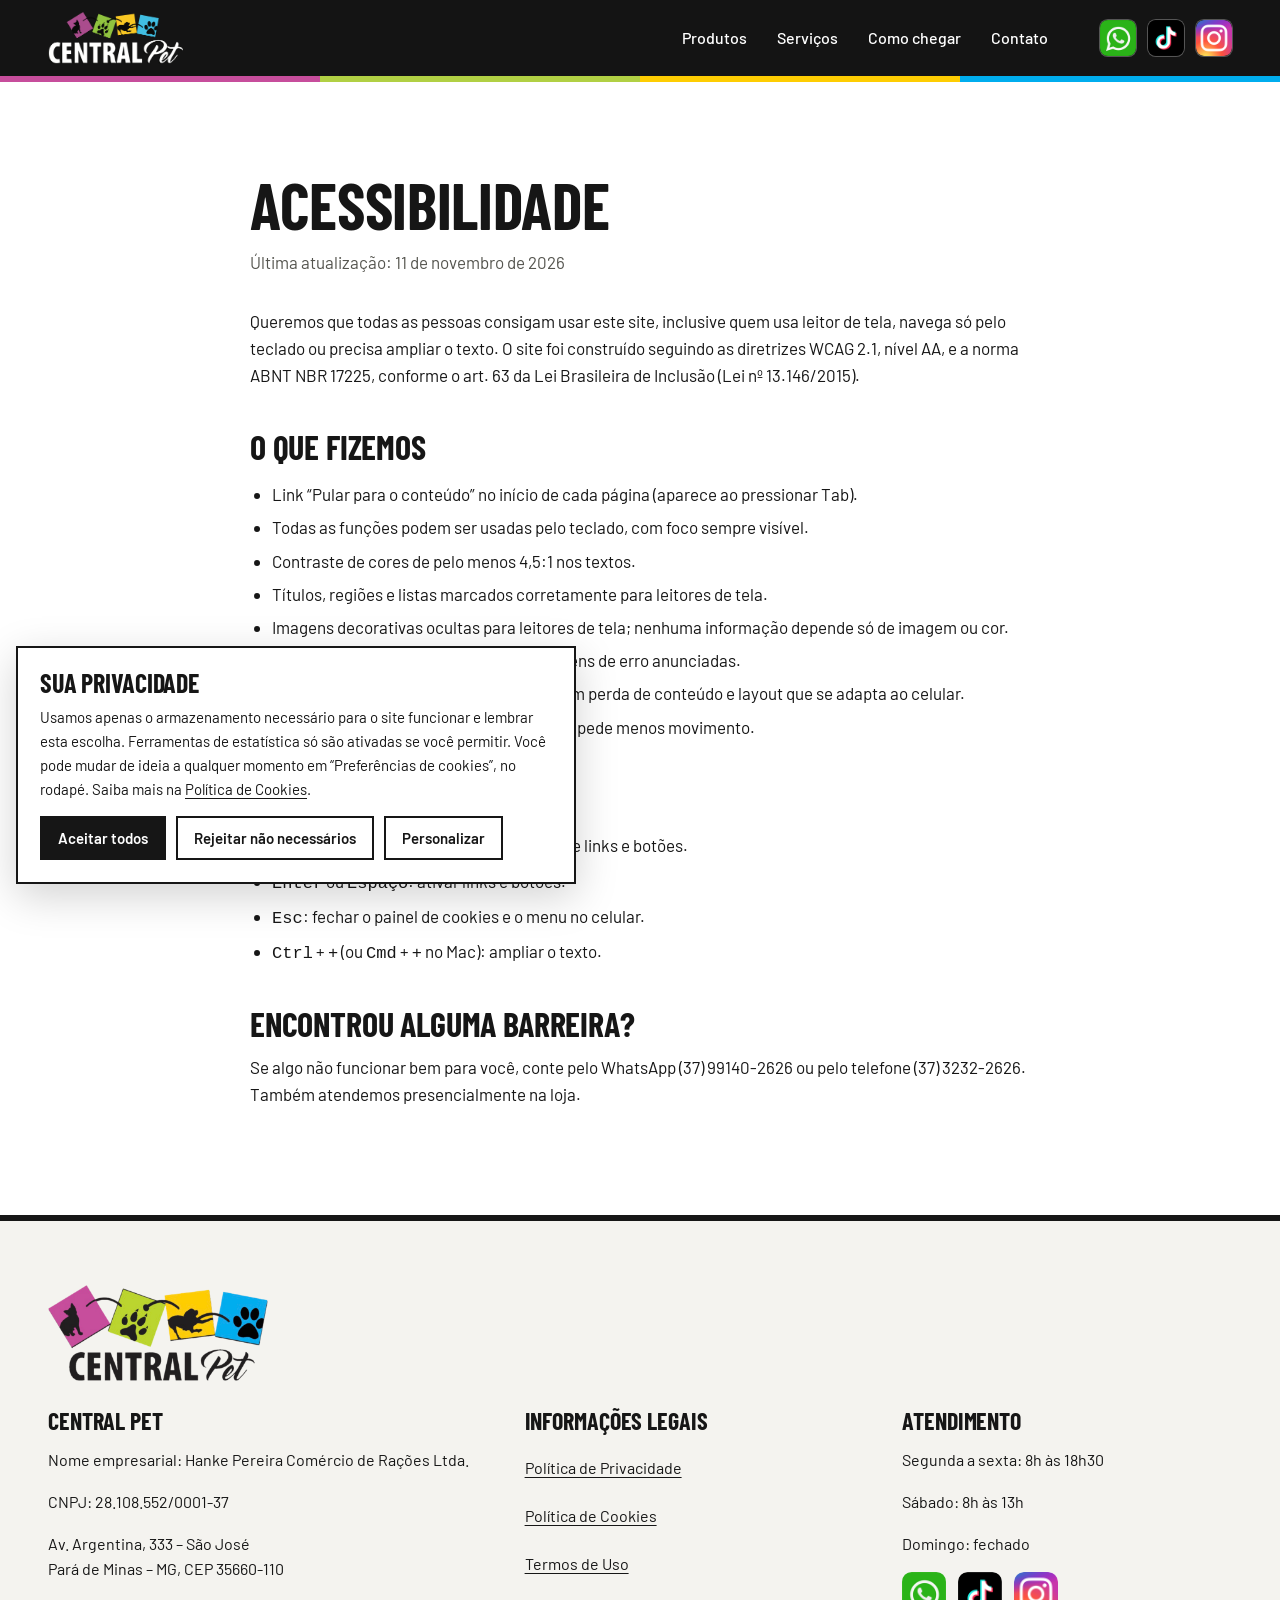
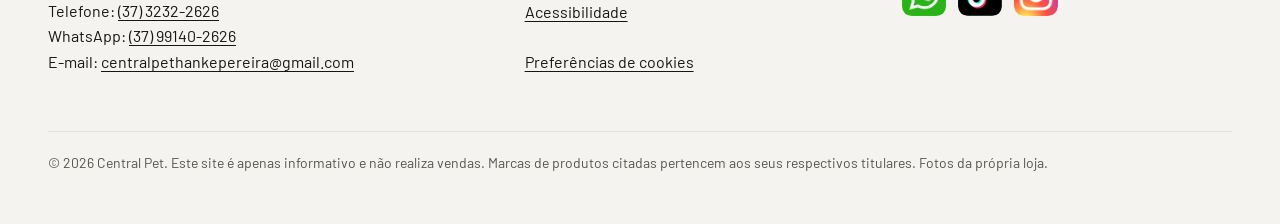
<file: acessibilidade.html>
<!DOCTYPE html>
<html lang="pt-BR">
<head>
<meta charset="utf-8">
<meta name="viewport" content="width=device-width, initial-scale=1">
<title>Acessibilidade | Central Pet</title>
<meta name="description" content="Recursos de acessibilidade do site da Central Pet e como relatar barreiras.">
<link rel="icon" href="assets/img/favicon.png">
<link rel="stylesheet" href="assets/styles.css">
<meta name="theme-color" content="#141414">

</head>
<body>
<a class="skip-link" href="#conteudo">Pular para o conteúdo</a>
<header class="site-header">
  <div class="container header-inner">
    <a class="brand" href="index.html"><img src="assets/img/logo-escuro-700.png" width="700" height="270" alt="Central Pet"></a>
    <nav class="site-nav" id="site-nav" aria-label="Principal">
      <ul>
        <li><a href="index.html#produtos">Produtos</a></li>
        <li><a href="index.html#servicos">Serviços</a></li>
        <li><a href="index.html#visite">Como chegar</a></li>
        <li><a href="index.html#contato">Contato</a></li>
      </ul>
    </nav>
    <ul class="app-icons header-icons"><li><a href="https://wa.me/5537991402626?text=Ol%C3%A1%21%20Vim%20pelo%20site%20da%20Central%20Pet." rel="noopener"><img src="assets/img/icon-whatsapp.png" width="96" height="96" alt="WhatsApp da Central Pet"></a></li><li><a href="https://www.tiktok.com/@centralpet_pm" rel="noopener"><img src="assets/img/icon-tiktok.png" width="96" height="96" alt="TikTok da Central Pet"></a></li><li><a href="https://www.instagram.com/centralpet_pm/" rel="noopener"><img src="assets/img/icon-instagram.png" width="96" height="96" alt="Instagram da Central Pet"></a></li></ul>
    <button class="nav-toggle" type="button" aria-expanded="false" aria-controls="site-nav"><span class="nav-toggle-bars" aria-hidden="true"></span>Menu</button>
  </div>
  <div class="brand-stripe" aria-hidden="true"><span></span><span></span><span></span><span></span></div>
</header>
<main id="conteudo" tabindex="-1">

<article class="legal">
<div class="container">
<h1>Acessibilidade</h1>
<p class="updated">Última atualização: 11 de novembro de 2026</p>
<p>Queremos que todas as pessoas consigam usar este site, inclusive quem usa leitor de tela, navega só pelo teclado ou precisa ampliar o texto. O site foi construído seguindo as diretrizes WCAG 2.1, nível AA, e a norma ABNT NBR 17225, conforme o art. 63 da Lei Brasileira de Inclusão (Lei nº 13.146/2015).</p>

<h2>O que fizemos</h2>
<ul>
<li>Link “Pular para o conteúdo” no início de cada página (aparece ao pressionar Tab).</li>
<li>Todas as funções podem ser usadas pelo teclado, com foco sempre visível.</li>
<li>Contraste de cores de pelo menos 4,5:1 nos textos.</li>
<li>Títulos, regiões e listas marcados corretamente para leitores de tela.</li>
<li>Imagens decorativas ocultas para leitores de tela; nenhuma informação depende só de imagem ou cor.</li>
<li>Formulário com rótulos visíveis e mensagens de erro anunciadas.</li>
<li>Texto que pode ser ampliado até 200% sem perda de conteúdo e layout que se adapta ao celular.</li>
<li>Animações desativadas quando o sistema pede menos movimento.</li>
</ul>

<h2>Atalhos úteis</h2>
<ul>
<li><kbd>Tab</kbd> e <kbd>Shift</kbd> + <kbd>Tab</kbd>: avançar e voltar entre links e botões.</li>
<li><kbd>Enter</kbd> ou <kbd>Espaço</kbd>: ativar links e botões.</li>
<li><kbd>Esc</kbd>: fechar o painel de cookies e o menu no celular.</li>
<li><kbd>Ctrl</kbd> + <kbd>+</kbd> (ou <kbd>Cmd</kbd> + <kbd>+</kbd> no Mac): ampliar o texto.</li>
</ul>

<h2>Encontrou alguma barreira?</h2>
<p>Se algo não funcionar bem para você, conte pelo WhatsApp (37) 99140-2626 ou pelo telefone (37) 3232-2626. Também atendemos presencialmente na loja.</p>
</div>
</article>

</main>
<footer class="site-footer">
  <div class="container">
    <img class="footer-logo" src="assets/img/logo-claro-700.png" width="700" height="306" alt="Central Pet">
    <div class="footer-grid">
      <div>
        <h2>Central Pet</h2>
        <p>Nome empresarial: Hanke Pereira Comércio de Rações Ltda.</p>
        <p>CNPJ: 28.108.552/0001-37</p>
        <address>
          <p>Av. Argentina, 333 – São José<br>Pará de Minas – MG, CEP 35660-110</p>
          <p>Telefone: <a href="tel:+553732322626">(37) 3232-2626</a><br>
          WhatsApp: <a href="https://wa.me/5537991402626?text=Ol%C3%A1%21%20Vim%20pelo%20site%20da%20Central%20Pet." rel="noopener">(37) 99140-2626</a><br>
          E-mail: <a href="mailto:centralpethankepereira@gmail.com">centralpethankepereira@gmail.com</a></p>
        </address>
      </div>
      <div>
        <h2>Informações legais</h2>
        <ul>
          <li><a href="politica-de-privacidade.html">Política de Privacidade</a></li>
          <li><a href="politica-de-cookies.html">Política de Cookies</a></li>
          <li><a href="termos-de-uso.html">Termos de Uso</a></li>
          <li><a href="acessibilidade.html">Acessibilidade</a></li>
          <li><button type="button" class="link-btn" data-cookie="open">Preferências de cookies</button></li>
        </ul>
      </div>
      <div>
        <h2>Atendimento</h2>
        <p>Segunda a sexta: 8h às 18h30</p>
        <p>Sábado: 8h às 13h</p>
        <p>Domingo: fechado</p>
        <ul class="app-icons footer-icons"><li><a href="https://wa.me/5537991402626?text=Ol%C3%A1%21%20Vim%20pelo%20site%20da%20Central%20Pet." rel="noopener"><img src="assets/img/icon-whatsapp.png" width="96" height="96" alt="WhatsApp da Central Pet"></a></li><li><a href="https://www.tiktok.com/@centralpet_pm" rel="noopener"><img src="assets/img/icon-tiktok.png" width="96" height="96" alt="TikTok da Central Pet"></a></li><li><a href="https://www.instagram.com/centralpet_pm/" rel="noopener"><img src="assets/img/icon-instagram.png" width="96" height="96" alt="Instagram da Central Pet"></a></li></ul>
      </div>
    </div>
    <div class="footer-bottom">
      <p>© <span data-year>2026</span> Central Pet. Este site é apenas informativo e não realiza vendas. Marcas de produtos citadas pertencem aos seus respectivos titulares. Fotos da própria loja.</p>
    </div>
  </div>
</footer>
<div class="cookie-banner" id="cookie-banner" role="region" aria-labelledby="cookie-banner-title" hidden>
  <h2 id="cookie-banner-title">Sua privacidade</h2>
  <p>Usamos apenas o armazenamento necessário para o site funcionar e lembrar esta escolha. Ferramentas de estatística só são ativadas se você permitir. Você pode mudar de ideia a qualquer momento em “Preferências de cookies”, no rodapé. Saiba mais na <a href="politica-de-cookies.html">Política de Cookies</a>.</p>
  <div class="cookie-actions">
    <button type="button" class="btn" data-cookie="accept">Aceitar todos</button>
    <button type="button" class="btn" data-cookie="reject">Rejeitar não necessários</button>
    <button type="button" class="btn" data-cookie="customize">Personalizar</button>
  </div>
</div>
<div class="modal-backdrop" id="cookie-modal" hidden>
  <div class="modal" role="dialog" aria-modal="true" aria-labelledby="cookie-modal-title">
    <h2 id="cookie-modal-title" tabindex="-1">Preferências de cookies</h2>
    <p>Escolha o que você permite. Itens desativados não são carregados.</p>
    <div class="pref">
      <div class="pref-head">
        <h3>Necessários</h3>
        <span><strong>Sempre ativos</strong></span>
      </div>
      <p>Guardam no seu navegador apenas a sua escolha sobre cookies (por até 6 meses). Não identificam você e não são compartilhados.</p>
    </div>
    <div class="pref">
      <div class="pref-head">
        <h3 id="stats-label">Estatísticas</h3>
        <label class="switch"><input type="checkbox" id="pref-statistics" aria-describedby="ga-status"> Permitir</label>
      </div>
      <p>Ajudam a entender quantas pessoas visitam o site e quais páginas são mais úteis, de forma agregada.</p>
      <p id="ga-status"></p>
    </div>
    <div class="pref">
      <div class="pref-head"><h3>Publicidade</h3><span><strong>Não utilizamos</strong></span></div>
      <p>Este site não usa cookies de anúncios, pixels de redes sociais nem perfis de publicidade.</p>
    </div>
    <div class="modal-actions">
      <button type="button" class="btn btn-primary" data-cookie="save">Salvar escolhas</button>
      <button type="button" class="btn btn-secondary" data-cookie="reject">Rejeitar não necessários</button>
      <button type="button" class="btn btn-secondary" data-cookie="close">Fechar sem mudar</button>
    </div>
  </div>
</div>
<div id="live-region" class="visually-hidden" aria-live="polite"></div>
<script src="assets/app.js"></script>
</body>
</html>
</file>
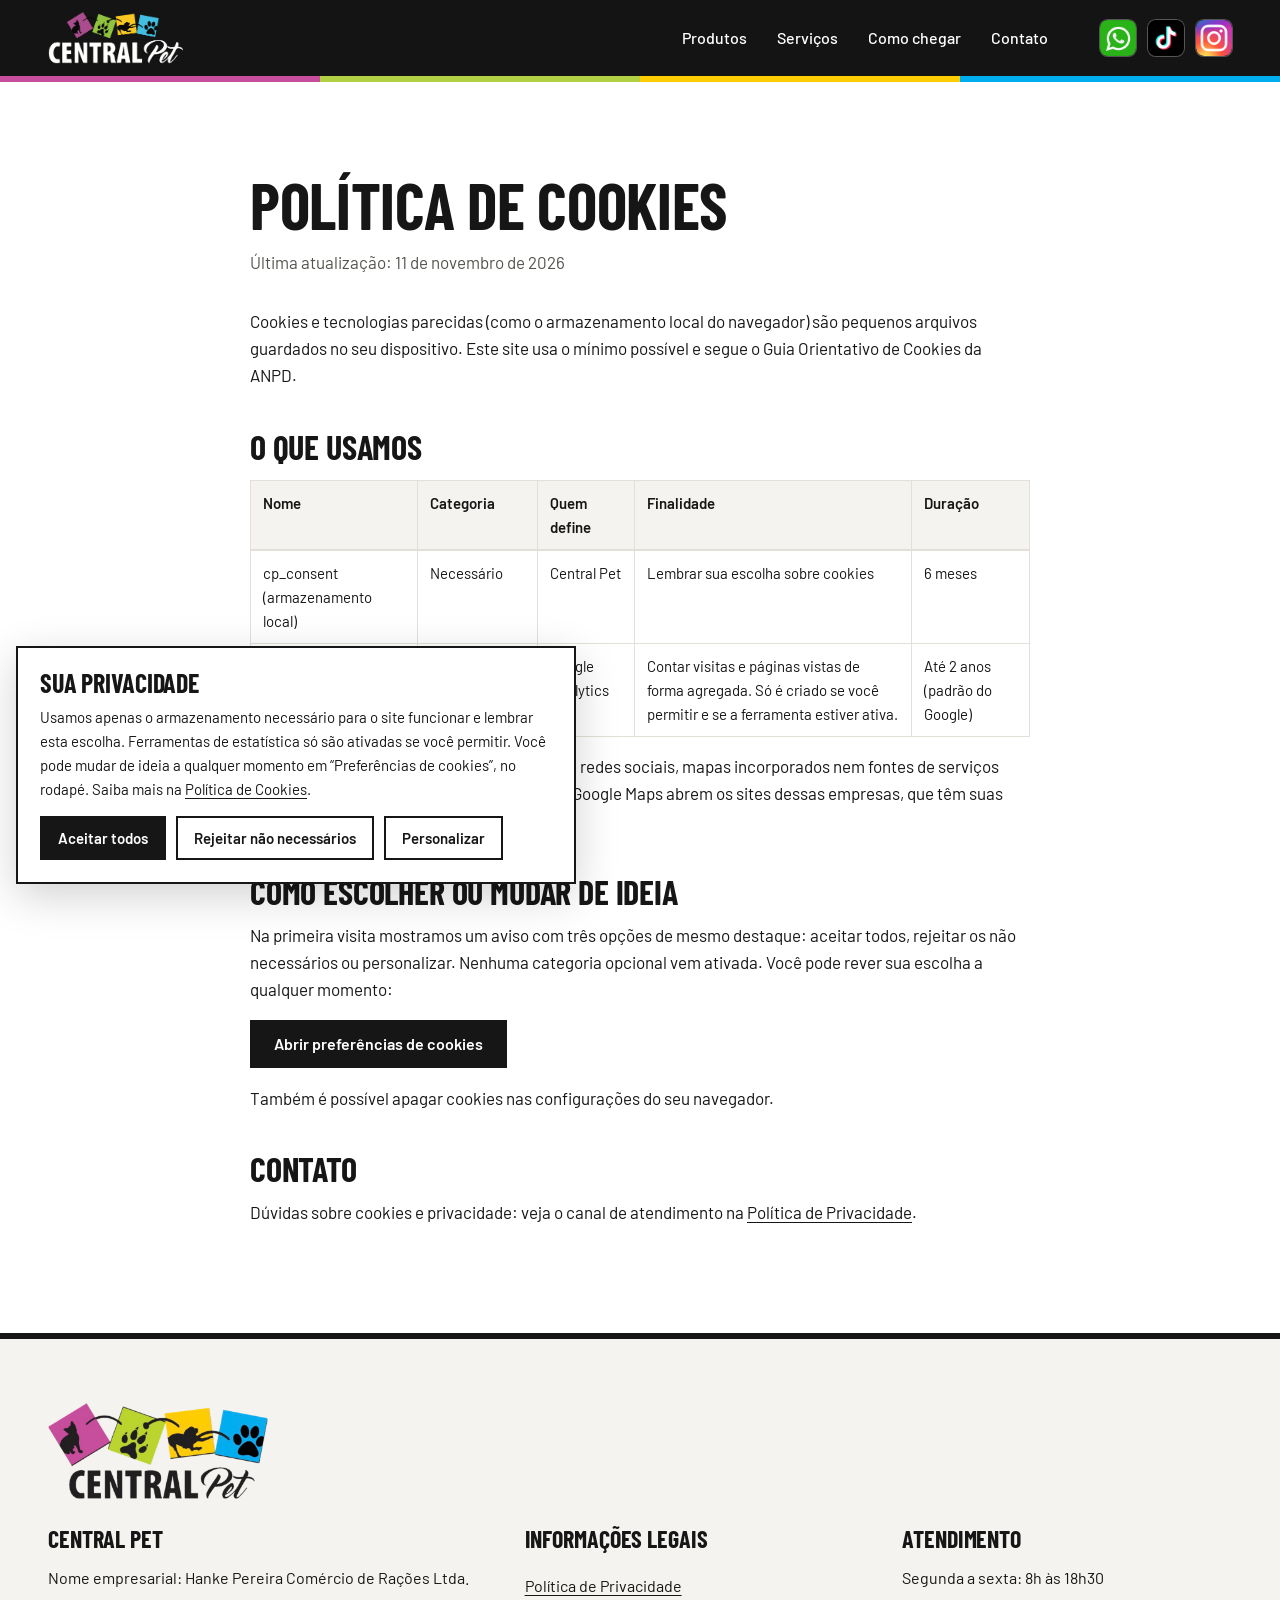
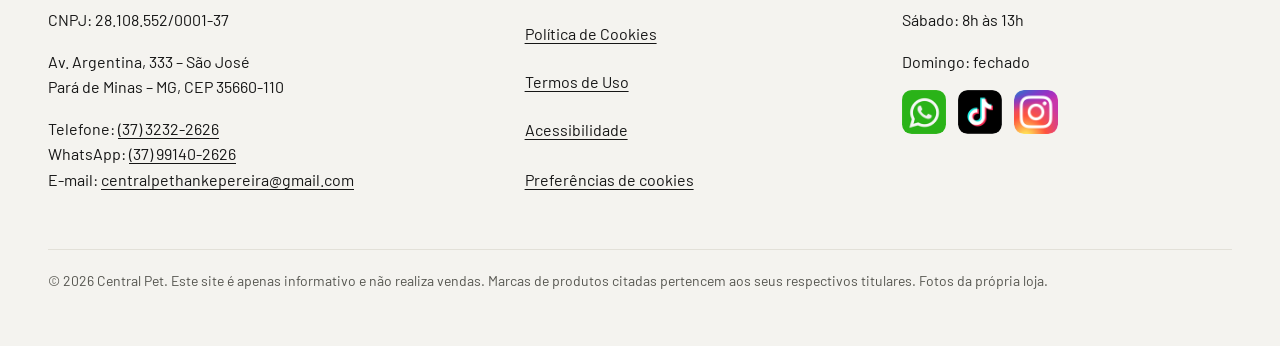
<file: politica-de-cookies.html>
<!DOCTYPE html>
<html lang="pt-BR">
<head>
<meta charset="utf-8">
<meta name="viewport" content="width=device-width, initial-scale=1">
<title>Política de Cookies | Central Pet</title>
<meta name="description" content="Quais cookies o site da Central Pet usa e como gerenciar suas preferências.">
<link rel="icon" href="assets/img/favicon.png">
<link rel="stylesheet" href="assets/styles.css">
<meta name="theme-color" content="#141414">

</head>
<body>
<a class="skip-link" href="#conteudo">Pular para o conteúdo</a>
<header class="site-header">
  <div class="container header-inner">
    <a class="brand" href="index.html"><img src="assets/img/logo-escuro-700.png" width="700" height="270" alt="Central Pet"></a>
    <nav class="site-nav" id="site-nav" aria-label="Principal">
      <ul>
        <li><a href="index.html#produtos">Produtos</a></li>
        <li><a href="index.html#servicos">Serviços</a></li>
        <li><a href="index.html#visite">Como chegar</a></li>
        <li><a href="index.html#contato">Contato</a></li>
      </ul>
    </nav>
    <ul class="app-icons header-icons"><li><a href="https://wa.me/5537991402626?text=Ol%C3%A1%21%20Vim%20pelo%20site%20da%20Central%20Pet." rel="noopener"><img src="assets/img/icon-whatsapp.png" width="96" height="96" alt="WhatsApp da Central Pet"></a></li><li><a href="https://www.tiktok.com/@centralpet_pm" rel="noopener"><img src="assets/img/icon-tiktok.png" width="96" height="96" alt="TikTok da Central Pet"></a></li><li><a href="https://www.instagram.com/centralpet_pm/" rel="noopener"><img src="assets/img/icon-instagram.png" width="96" height="96" alt="Instagram da Central Pet"></a></li></ul>
    <button class="nav-toggle" type="button" aria-expanded="false" aria-controls="site-nav"><span class="nav-toggle-bars" aria-hidden="true"></span>Menu</button>
  </div>
  <div class="brand-stripe" aria-hidden="true"><span></span><span></span><span></span><span></span></div>
</header>
<main id="conteudo" tabindex="-1">

<article class="legal">
<div class="container">
<h1>Política de Cookies</h1>
<p class="updated">Última atualização: 11 de novembro de 2026</p>
<p>Cookies e tecnologias parecidas (como o armazenamento local do navegador) são pequenos arquivos guardados no seu dispositivo. Este site usa o mínimo possível e segue o Guia Orientativo de Cookies da ANPD.</p>

<h2>O que usamos</h2>
<div class="table-scroll" tabindex="0" role="region" aria-label="Tabela de cookies (role para o lado no celular)">
<table>
<caption class="visually-hidden">Cookies e armazenamento usados no site</caption>
<thead><tr><th scope="col">Nome</th><th scope="col">Categoria</th><th scope="col">Quem define</th><th scope="col">Finalidade</th><th scope="col">Duração</th></tr></thead>
<tbody>
<tr><td>cp_consent (armazenamento local)</td><td>Necessário</td><td>Central Pet</td><td>Lembrar sua escolha sobre cookies</td><td>6 meses</td></tr>
<tr><td>_ga, _ga_&lt;ID&gt;</td><td>Estatísticas (opcional)</td><td>Google Analytics</td><td>Contar visitas e páginas vistas de forma agregada. Só é criado se você permitir e se a ferramenta estiver ativa.</td><td>Até 2 anos (padrão do Google)</td></tr>
</tbody>
</table>
</div>
<p><strong>Não usamos</strong> cookies de publicidade, pixels de redes sociais, mapas incorporados nem fontes de serviços externos. Links para WhatsApp, Instagram e Google Maps abrem os sites dessas empresas, que têm suas próprias políticas.</p>

<h2>Como escolher ou mudar de ideia</h2>
<p>Na primeira visita mostramos um aviso com três opções de mesmo destaque: aceitar todos, rejeitar os não necessários ou personalizar. Nenhuma categoria opcional vem ativada. Você pode rever sua escolha a qualquer momento:</p>
<p><button type="button" class="btn btn-primary" data-cookie="open">Abrir preferências de cookies</button></p>
<p>Também é possível apagar cookies nas configurações do seu navegador.</p>

<h2>Contato</h2>
<p>Dúvidas sobre cookies e privacidade: veja o canal de atendimento na <a href="politica-de-privacidade.html#controlador">Política de Privacidade</a>.</p>
</div>
</article>

</main>
<footer class="site-footer">
  <div class="container">
    <img class="footer-logo" src="assets/img/logo-claro-700.png" width="700" height="306" alt="Central Pet">
    <div class="footer-grid">
      <div>
        <h2>Central Pet</h2>
        <p>Nome empresarial: Hanke Pereira Comércio de Rações Ltda.</p>
        <p>CNPJ: 28.108.552/0001-37</p>
        <address>
          <p>Av. Argentina, 333 – São José<br>Pará de Minas – MG, CEP 35660-110</p>
          <p>Telefone: <a href="tel:+553732322626">(37) 3232-2626</a><br>
          WhatsApp: <a href="https://wa.me/5537991402626?text=Ol%C3%A1%21%20Vim%20pelo%20site%20da%20Central%20Pet." rel="noopener">(37) 99140-2626</a><br>
          E-mail: <a href="mailto:centralpethankepereira@gmail.com">centralpethankepereira@gmail.com</a></p>
        </address>
      </div>
      <div>
        <h2>Informações legais</h2>
        <ul>
          <li><a href="politica-de-privacidade.html">Política de Privacidade</a></li>
          <li><a href="politica-de-cookies.html">Política de Cookies</a></li>
          <li><a href="termos-de-uso.html">Termos de Uso</a></li>
          <li><a href="acessibilidade.html">Acessibilidade</a></li>
          <li><button type="button" class="link-btn" data-cookie="open">Preferências de cookies</button></li>
        </ul>
      </div>
      <div>
        <h2>Atendimento</h2>
        <p>Segunda a sexta: 8h às 18h30</p>
        <p>Sábado: 8h às 13h</p>
        <p>Domingo: fechado</p>
        <ul class="app-icons footer-icons"><li><a href="https://wa.me/5537991402626?text=Ol%C3%A1%21%20Vim%20pelo%20site%20da%20Central%20Pet." rel="noopener"><img src="assets/img/icon-whatsapp.png" width="96" height="96" alt="WhatsApp da Central Pet"></a></li><li><a href="https://www.tiktok.com/@centralpet_pm" rel="noopener"><img src="assets/img/icon-tiktok.png" width="96" height="96" alt="TikTok da Central Pet"></a></li><li><a href="https://www.instagram.com/centralpet_pm/" rel="noopener"><img src="assets/img/icon-instagram.png" width="96" height="96" alt="Instagram da Central Pet"></a></li></ul>
      </div>
    </div>
    <div class="footer-bottom">
      <p>© <span data-year>2026</span> Central Pet. Este site é apenas informativo e não realiza vendas. Marcas de produtos citadas pertencem aos seus respectivos titulares. Fotos da própria loja.</p>
    </div>
  </div>
</footer>
<div class="cookie-banner" id="cookie-banner" role="region" aria-labelledby="cookie-banner-title" hidden>
  <h2 id="cookie-banner-title">Sua privacidade</h2>
  <p>Usamos apenas o armazenamento necessário para o site funcionar e lembrar esta escolha. Ferramentas de estatística só são ativadas se você permitir. Você pode mudar de ideia a qualquer momento em “Preferências de cookies”, no rodapé. Saiba mais na <a href="politica-de-cookies.html">Política de Cookies</a>.</p>
  <div class="cookie-actions">
    <button type="button" class="btn" data-cookie="accept">Aceitar todos</button>
    <button type="button" class="btn" data-cookie="reject">Rejeitar não necessários</button>
    <button type="button" class="btn" data-cookie="customize">Personalizar</button>
  </div>
</div>
<div class="modal-backdrop" id="cookie-modal" hidden>
  <div class="modal" role="dialog" aria-modal="true" aria-labelledby="cookie-modal-title">
    <h2 id="cookie-modal-title" tabindex="-1">Preferências de cookies</h2>
    <p>Escolha o que você permite. Itens desativados não são carregados.</p>
    <div class="pref">
      <div class="pref-head">
        <h3>Necessários</h3>
        <span><strong>Sempre ativos</strong></span>
      </div>
      <p>Guardam no seu navegador apenas a sua escolha sobre cookies (por até 6 meses). Não identificam você e não são compartilhados.</p>
    </div>
    <div class="pref">
      <div class="pref-head">
        <h3 id="stats-label">Estatísticas</h3>
        <label class="switch"><input type="checkbox" id="pref-statistics" aria-describedby="ga-status"> Permitir</label>
      </div>
      <p>Ajudam a entender quantas pessoas visitam o site e quais páginas são mais úteis, de forma agregada.</p>
      <p id="ga-status"></p>
    </div>
    <div class="pref">
      <div class="pref-head"><h3>Publicidade</h3><span><strong>Não utilizamos</strong></span></div>
      <p>Este site não usa cookies de anúncios, pixels de redes sociais nem perfis de publicidade.</p>
    </div>
    <div class="modal-actions">
      <button type="button" class="btn btn-primary" data-cookie="save">Salvar escolhas</button>
      <button type="button" class="btn btn-secondary" data-cookie="reject">Rejeitar não necessários</button>
      <button type="button" class="btn btn-secondary" data-cookie="close">Fechar sem mudar</button>
    </div>
  </div>
</div>
<div id="live-region" class="visually-hidden" aria-live="polite"></div>
<script src="assets/app.js"></script>
</body>
</html>
</file>
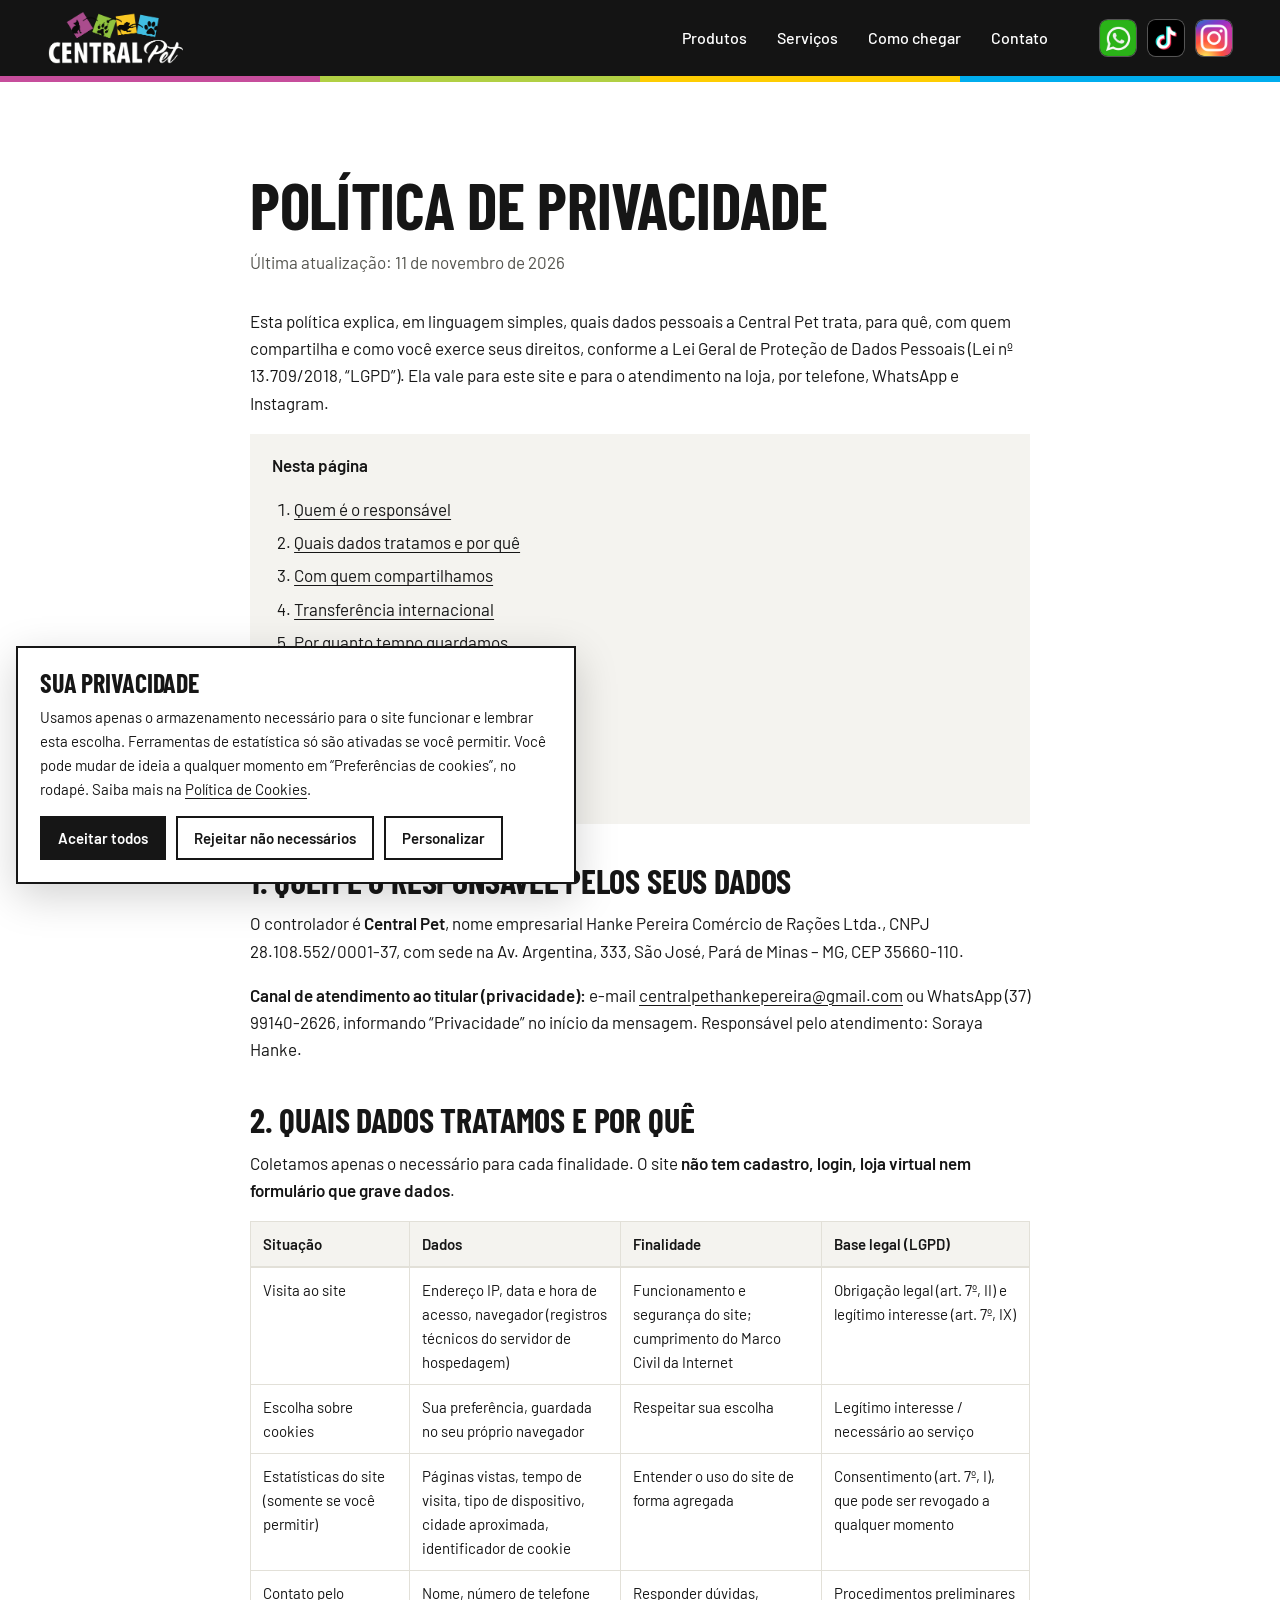
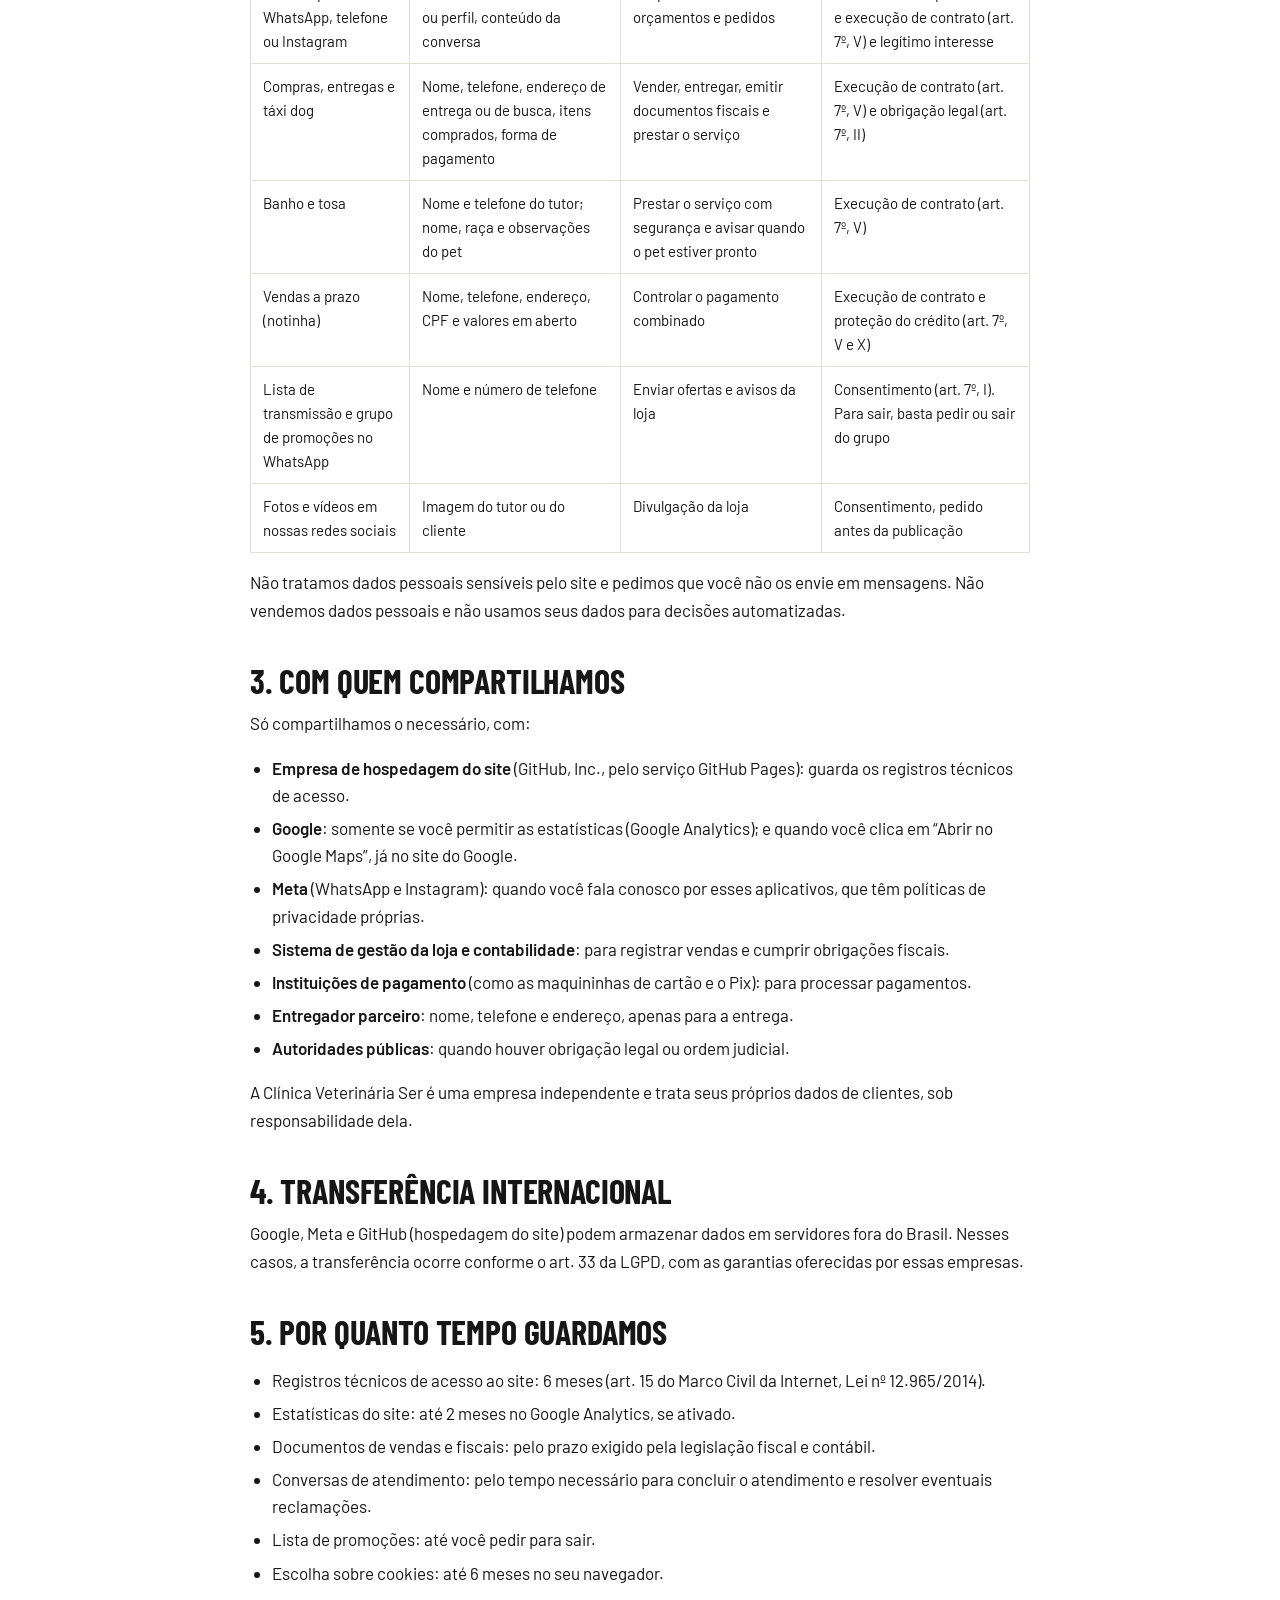
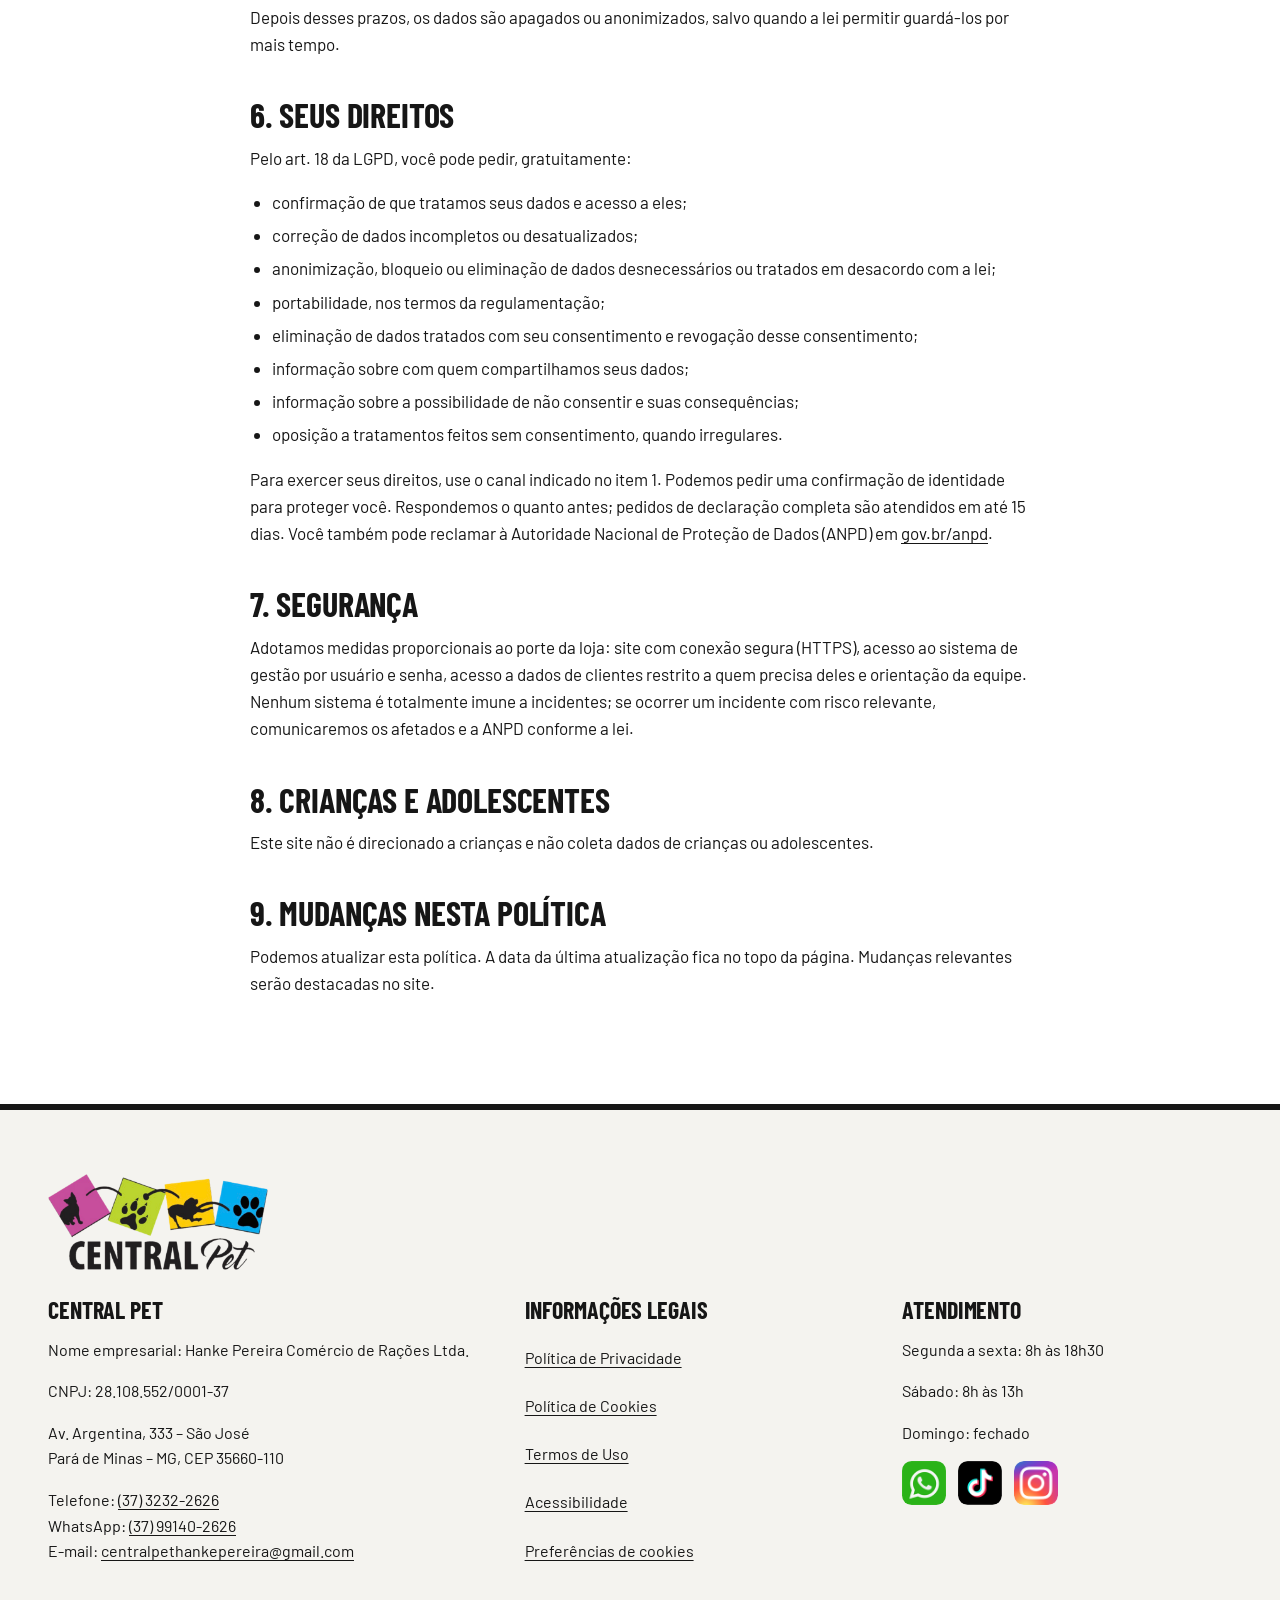
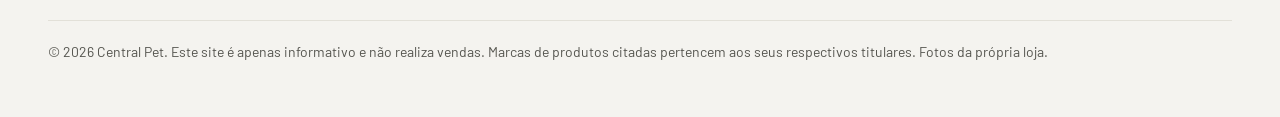
<file: politica-de-privacidade.html>
<!DOCTYPE html>
<html lang="pt-BR">
<head>
<meta charset="utf-8">
<meta name="viewport" content="width=device-width, initial-scale=1">
<title>Política de Privacidade | Central Pet</title>
<meta name="description" content="Como a Central Pet trata dados pessoais, conforme a LGPD.">
<link rel="icon" href="assets/img/favicon.png">
<link rel="stylesheet" href="assets/styles.css">
<meta name="theme-color" content="#141414">

</head>
<body>
<a class="skip-link" href="#conteudo">Pular para o conteúdo</a>
<header class="site-header">
  <div class="container header-inner">
    <a class="brand" href="index.html"><img src="assets/img/logo-escuro-700.png" width="700" height="270" alt="Central Pet"></a>
    <nav class="site-nav" id="site-nav" aria-label="Principal">
      <ul>
        <li><a href="index.html#produtos">Produtos</a></li>
        <li><a href="index.html#servicos">Serviços</a></li>
        <li><a href="index.html#visite">Como chegar</a></li>
        <li><a href="index.html#contato">Contato</a></li>
      </ul>
    </nav>
    <ul class="app-icons header-icons"><li><a href="https://wa.me/5537991402626?text=Ol%C3%A1%21%20Vim%20pelo%20site%20da%20Central%20Pet." rel="noopener"><img src="assets/img/icon-whatsapp.png" width="96" height="96" alt="WhatsApp da Central Pet"></a></li><li><a href="https://www.tiktok.com/@centralpet_pm" rel="noopener"><img src="assets/img/icon-tiktok.png" width="96" height="96" alt="TikTok da Central Pet"></a></li><li><a href="https://www.instagram.com/centralpet_pm/" rel="noopener"><img src="assets/img/icon-instagram.png" width="96" height="96" alt="Instagram da Central Pet"></a></li></ul>
    <button class="nav-toggle" type="button" aria-expanded="false" aria-controls="site-nav"><span class="nav-toggle-bars" aria-hidden="true"></span>Menu</button>
  </div>
  <div class="brand-stripe" aria-hidden="true"><span></span><span></span><span></span><span></span></div>
</header>
<main id="conteudo" tabindex="-1">

<article class="legal">
<div class="container">
<h1>Política de Privacidade</h1>
<p class="updated">Última atualização: 11 de novembro de 2026</p>

<p>Esta política explica, em linguagem simples, quais dados pessoais a Central Pet trata, para quê, com quem compartilha e como você exerce seus direitos, conforme a Lei Geral de Proteção de Dados Pessoais (Lei nº 13.709/2018, “LGPD”). Ela vale para este site e para o atendimento na loja, por telefone, WhatsApp e Instagram.</p>

<nav class="toc" aria-label="Nesta página">
<strong>Nesta página</strong>
<ol>
<li><a href="#controlador">Quem é o responsável</a></li>
<li><a href="#dados">Quais dados tratamos e por quê</a></li>
<li><a href="#compartilhamento">Com quem compartilhamos</a></li>
<li><a href="#internacional">Transferência internacional</a></li>
<li><a href="#retencao">Por quanto tempo guardamos</a></li>
<li><a href="#direitos">Seus direitos</a></li>
<li><a href="#seguranca">Segurança</a></li>
<li><a href="#criancas">Crianças e adolescentes</a></li>
<li><a href="#mudancas">Mudanças nesta política</a></li>
</ol>
</nav>

<h2 id="controlador">1. Quem é o responsável pelos seus dados</h2>
<p>O controlador é <strong>Central Pet</strong>, nome empresarial Hanke Pereira Comércio de Rações Ltda., CNPJ 28.108.552/0001-37, com sede na Av. Argentina, 333, São José, Pará de Minas – MG, CEP 35660-110.</p>
<p><strong>Canal de atendimento ao titular (privacidade):</strong> e-mail <a href="mailto:centralpethankepereira@gmail.com">centralpethankepereira@gmail.com</a> ou WhatsApp (37) 99140-2626, informando “Privacidade” no início da mensagem. Responsável pelo atendimento: Soraya Hanke.</p>

<h2 id="dados">2. Quais dados tratamos e por quê</h2>
<p>Coletamos apenas o necessário para cada finalidade. O site <strong>não tem cadastro, login, loja virtual nem formulário que grave dados</strong>.</p>
<div class="table-scroll" tabindex="0" role="region" aria-label="Tabela de dados tratados (role para o lado no celular)">
<table>
<caption class="visually-hidden">Dados tratados, finalidade e base legal</caption>
<thead><tr><th scope="col">Situação</th><th scope="col">Dados</th><th scope="col">Finalidade</th><th scope="col">Base legal (LGPD)</th></tr></thead>
<tbody>
<tr><td>Visita ao site</td><td>Endereço IP, data e hora de acesso, navegador (registros técnicos do servidor de hospedagem)</td><td>Funcionamento e segurança do site; cumprimento do Marco Civil da Internet</td><td>Obrigação legal (art. 7º, II) e legítimo interesse (art. 7º, IX)</td></tr>
<tr><td>Escolha sobre cookies</td><td>Sua preferência, guardada no seu próprio navegador</td><td>Respeitar sua escolha</td><td>Legítimo interesse / necessário ao serviço</td></tr>
<tr><td>Estatísticas do site (somente se você permitir)</td><td>Páginas vistas, tempo de visita, tipo de dispositivo, cidade aproximada, identificador de cookie</td><td>Entender o uso do site de forma agregada</td><td>Consentimento (art. 7º, I), que pode ser revogado a qualquer momento</td></tr>
<tr><td>Contato pelo WhatsApp, telefone ou Instagram</td><td>Nome, número de telefone ou perfil, conteúdo da conversa</td><td>Responder dúvidas, orçamentos e pedidos</td><td>Procedimentos preliminares e execução de contrato (art. 7º, V) e legítimo interesse</td></tr>
<tr><td>Compras, entregas e táxi dog</td><td>Nome, telefone, endereço de entrega ou de busca, itens comprados, forma de pagamento</td><td>Vender, entregar, emitir documentos fiscais e prestar o serviço</td><td>Execução de contrato (art. 7º, V) e obrigação legal (art. 7º, II)</td></tr>
<tr><td>Banho e tosa</td><td>Nome e telefone do tutor; nome, raça e observações do pet</td><td>Prestar o serviço com segurança e avisar quando o pet estiver pronto</td><td>Execução de contrato (art. 7º, V)</td></tr>
<tr><td>Vendas a prazo (notinha)</td><td>Nome, telefone, endereço, CPF e valores em aberto</td><td>Controlar o pagamento combinado</td><td>Execução de contrato e proteção do crédito (art. 7º, V e X)</td></tr>
<tr><td>Lista de transmissão e grupo de promoções no WhatsApp</td><td>Nome e número de telefone</td><td>Enviar ofertas e avisos da loja</td><td>Consentimento (art. 7º, I). Para sair, basta pedir ou sair do grupo</td></tr>
<tr><td>Fotos e vídeos em nossas redes sociais</td><td>Imagem do tutor ou do cliente</td><td>Divulgação da loja</td><td>Consentimento, pedido antes da publicação</td></tr>
</tbody>
</table>
</div>
<p>Não tratamos dados pessoais sensíveis pelo site e pedimos que você não os envie em mensagens. Não vendemos dados pessoais e não usamos seus dados para decisões automatizadas.</p>

<h2 id="compartilhamento">3. Com quem compartilhamos</h2>
<p>Só compartilhamos o necessário, com:</p>
<ul>
<li><strong>Empresa de hospedagem do site</strong> (GitHub, Inc., pelo serviço GitHub Pages): guarda os registros técnicos de acesso.</li>
<li><strong>Google</strong>: somente se você permitir as estatísticas (Google Analytics); e quando você clica em “Abrir no Google Maps”, já no site do Google.</li>
<li><strong>Meta</strong> (WhatsApp e Instagram): quando você fala conosco por esses aplicativos, que têm políticas de privacidade próprias.</li>
<li><strong>Sistema de gestão da loja e contabilidade</strong>: para registrar vendas e cumprir obrigações fiscais.</li>
<li><strong>Instituições de pagamento</strong> (como as maquininhas de cartão e o Pix): para processar pagamentos.</li>
<li><strong>Entregador parceiro</strong>: nome, telefone e endereço, apenas para a entrega.</li>
<li><strong>Autoridades públicas</strong>: quando houver obrigação legal ou ordem judicial.</li>
</ul>
<p>A Clínica Veterinária Ser é uma empresa independente e trata seus próprios dados de clientes, sob responsabilidade dela.</p>

<h2 id="internacional">4. Transferência internacional</h2>
<p>Google, Meta e GitHub (hospedagem do site) podem armazenar dados em servidores fora do Brasil. Nesses casos, a transferência ocorre conforme o art. 33 da LGPD, com as garantias oferecidas por essas empresas.</p>

<h2 id="retencao">5. Por quanto tempo guardamos</h2>
<ul>
<li>Registros técnicos de acesso ao site: 6 meses (art. 15 do Marco Civil da Internet, Lei nº 12.965/2014).</li>
<li>Estatísticas do site: até 2 meses no Google Analytics, se ativado.</li>
<li>Documentos de vendas e fiscais: pelo prazo exigido pela legislação fiscal e contábil.</li>
<li>Conversas de atendimento: pelo tempo necessário para concluir o atendimento e resolver eventuais reclamações.</li>
<li>Lista de promoções: até você pedir para sair.</li>
<li>Escolha sobre cookies: até 6 meses no seu navegador.</li>
</ul>
<p>Depois desses prazos, os dados são apagados ou anonimizados, salvo quando a lei permitir guardá-los por mais tempo.</p>

<h2 id="direitos">6. Seus direitos</h2>
<p>Pelo art. 18 da LGPD, você pode pedir, gratuitamente:</p>
<ul>
<li>confirmação de que tratamos seus dados e acesso a eles;</li>
<li>correção de dados incompletos ou desatualizados;</li>
<li>anonimização, bloqueio ou eliminação de dados desnecessários ou tratados em desacordo com a lei;</li>
<li>portabilidade, nos termos da regulamentação;</li>
<li>eliminação de dados tratados com seu consentimento e revogação desse consentimento;</li>
<li>informação sobre com quem compartilhamos seus dados;</li>
<li>informação sobre a possibilidade de não consentir e suas consequências;</li>
<li>oposição a tratamentos feitos sem consentimento, quando irregulares.</li>
</ul>
<p>Para exercer seus direitos, use o canal indicado no item 1. Podemos pedir uma confirmação de identidade para proteger você. Respondemos o quanto antes; pedidos de declaração completa são atendidos em até 15 dias. Você também pode reclamar à Autoridade Nacional de Proteção de Dados (ANPD) em <a href="https://www.gov.br/anpd" rel="noopener">gov.br/anpd</a>.</p>

<h2 id="seguranca">7. Segurança</h2>
<p>Adotamos medidas proporcionais ao porte da loja: site com conexão segura (HTTPS), acesso ao sistema de gestão por usuário e senha, acesso a dados de clientes restrito a quem precisa deles e orientação da equipe. Nenhum sistema é totalmente imune a incidentes; se ocorrer um incidente com risco relevante, comunicaremos os afetados e a ANPD conforme a lei.</p>

<h2 id="criancas">8. Crianças e adolescentes</h2>
<p>Este site não é direcionado a crianças e não coleta dados de crianças ou adolescentes.</p>

<h2 id="mudancas">9. Mudanças nesta política</h2>
<p>Podemos atualizar esta política. A data da última atualização fica no topo da página. Mudanças relevantes serão destacadas no site.</p>
</div>
</article>

</main>
<footer class="site-footer">
  <div class="container">
    <img class="footer-logo" src="assets/img/logo-claro-700.png" width="700" height="306" alt="Central Pet">
    <div class="footer-grid">
      <div>
        <h2>Central Pet</h2>
        <p>Nome empresarial: Hanke Pereira Comércio de Rações Ltda.</p>
        <p>CNPJ: 28.108.552/0001-37</p>
        <address>
          <p>Av. Argentina, 333 – São José<br>Pará de Minas – MG, CEP 35660-110</p>
          <p>Telefone: <a href="tel:+553732322626">(37) 3232-2626</a><br>
          WhatsApp: <a href="https://wa.me/5537991402626?text=Ol%C3%A1%21%20Vim%20pelo%20site%20da%20Central%20Pet." rel="noopener">(37) 99140-2626</a><br>
          E-mail: <a href="mailto:centralpethankepereira@gmail.com">centralpethankepereira@gmail.com</a></p>
        </address>
      </div>
      <div>
        <h2>Informações legais</h2>
        <ul>
          <li><a href="politica-de-privacidade.html">Política de Privacidade</a></li>
          <li><a href="politica-de-cookies.html">Política de Cookies</a></li>
          <li><a href="termos-de-uso.html">Termos de Uso</a></li>
          <li><a href="acessibilidade.html">Acessibilidade</a></li>
          <li><button type="button" class="link-btn" data-cookie="open">Preferências de cookies</button></li>
        </ul>
      </div>
      <div>
        <h2>Atendimento</h2>
        <p>Segunda a sexta: 8h às 18h30</p>
        <p>Sábado: 8h às 13h</p>
        <p>Domingo: fechado</p>
        <ul class="app-icons footer-icons"><li><a href="https://wa.me/5537991402626?text=Ol%C3%A1%21%20Vim%20pelo%20site%20da%20Central%20Pet." rel="noopener"><img src="assets/img/icon-whatsapp.png" width="96" height="96" alt="WhatsApp da Central Pet"></a></li><li><a href="https://www.tiktok.com/@centralpet_pm" rel="noopener"><img src="assets/img/icon-tiktok.png" width="96" height="96" alt="TikTok da Central Pet"></a></li><li><a href="https://www.instagram.com/centralpet_pm/" rel="noopener"><img src="assets/img/icon-instagram.png" width="96" height="96" alt="Instagram da Central Pet"></a></li></ul>
      </div>
    </div>
    <div class="footer-bottom">
      <p>© <span data-year>2026</span> Central Pet. Este site é apenas informativo e não realiza vendas. Marcas de produtos citadas pertencem aos seus respectivos titulares. Fotos da própria loja.</p>
    </div>
  </div>
</footer>
<div class="cookie-banner" id="cookie-banner" role="region" aria-labelledby="cookie-banner-title" hidden>
  <h2 id="cookie-banner-title">Sua privacidade</h2>
  <p>Usamos apenas o armazenamento necessário para o site funcionar e lembrar esta escolha. Ferramentas de estatística só são ativadas se você permitir. Você pode mudar de ideia a qualquer momento em “Preferências de cookies”, no rodapé. Saiba mais na <a href="politica-de-cookies.html">Política de Cookies</a>.</p>
  <div class="cookie-actions">
    <button type="button" class="btn" data-cookie="accept">Aceitar todos</button>
    <button type="button" class="btn" data-cookie="reject">Rejeitar não necessários</button>
    <button type="button" class="btn" data-cookie="customize">Personalizar</button>
  </div>
</div>
<div class="modal-backdrop" id="cookie-modal" hidden>
  <div class="modal" role="dialog" aria-modal="true" aria-labelledby="cookie-modal-title">
    <h2 id="cookie-modal-title" tabindex="-1">Preferências de cookies</h2>
    <p>Escolha o que você permite. Itens desativados não são carregados.</p>
    <div class="pref">
      <div class="pref-head">
        <h3>Necessários</h3>
        <span><strong>Sempre ativos</strong></span>
      </div>
      <p>Guardam no seu navegador apenas a sua escolha sobre cookies (por até 6 meses). Não identificam você e não são compartilhados.</p>
    </div>
    <div class="pref">
      <div class="pref-head">
        <h3 id="stats-label">Estatísticas</h3>
        <label class="switch"><input type="checkbox" id="pref-statistics" aria-describedby="ga-status"> Permitir</label>
      </div>
      <p>Ajudam a entender quantas pessoas visitam o site e quais páginas são mais úteis, de forma agregada.</p>
      <p id="ga-status"></p>
    </div>
    <div class="pref">
      <div class="pref-head"><h3>Publicidade</h3><span><strong>Não utilizamos</strong></span></div>
      <p>Este site não usa cookies de anúncios, pixels de redes sociais nem perfis de publicidade.</p>
    </div>
    <div class="modal-actions">
      <button type="button" class="btn btn-primary" data-cookie="save">Salvar escolhas</button>
      <button type="button" class="btn btn-secondary" data-cookie="reject">Rejeitar não necessários</button>
      <button type="button" class="btn btn-secondary" data-cookie="close">Fechar sem mudar</button>
    </div>
  </div>
</div>
<div id="live-region" class="visually-hidden" aria-live="polite"></div>
<script src="assets/app.js"></script>
</body>
</html>
</file>
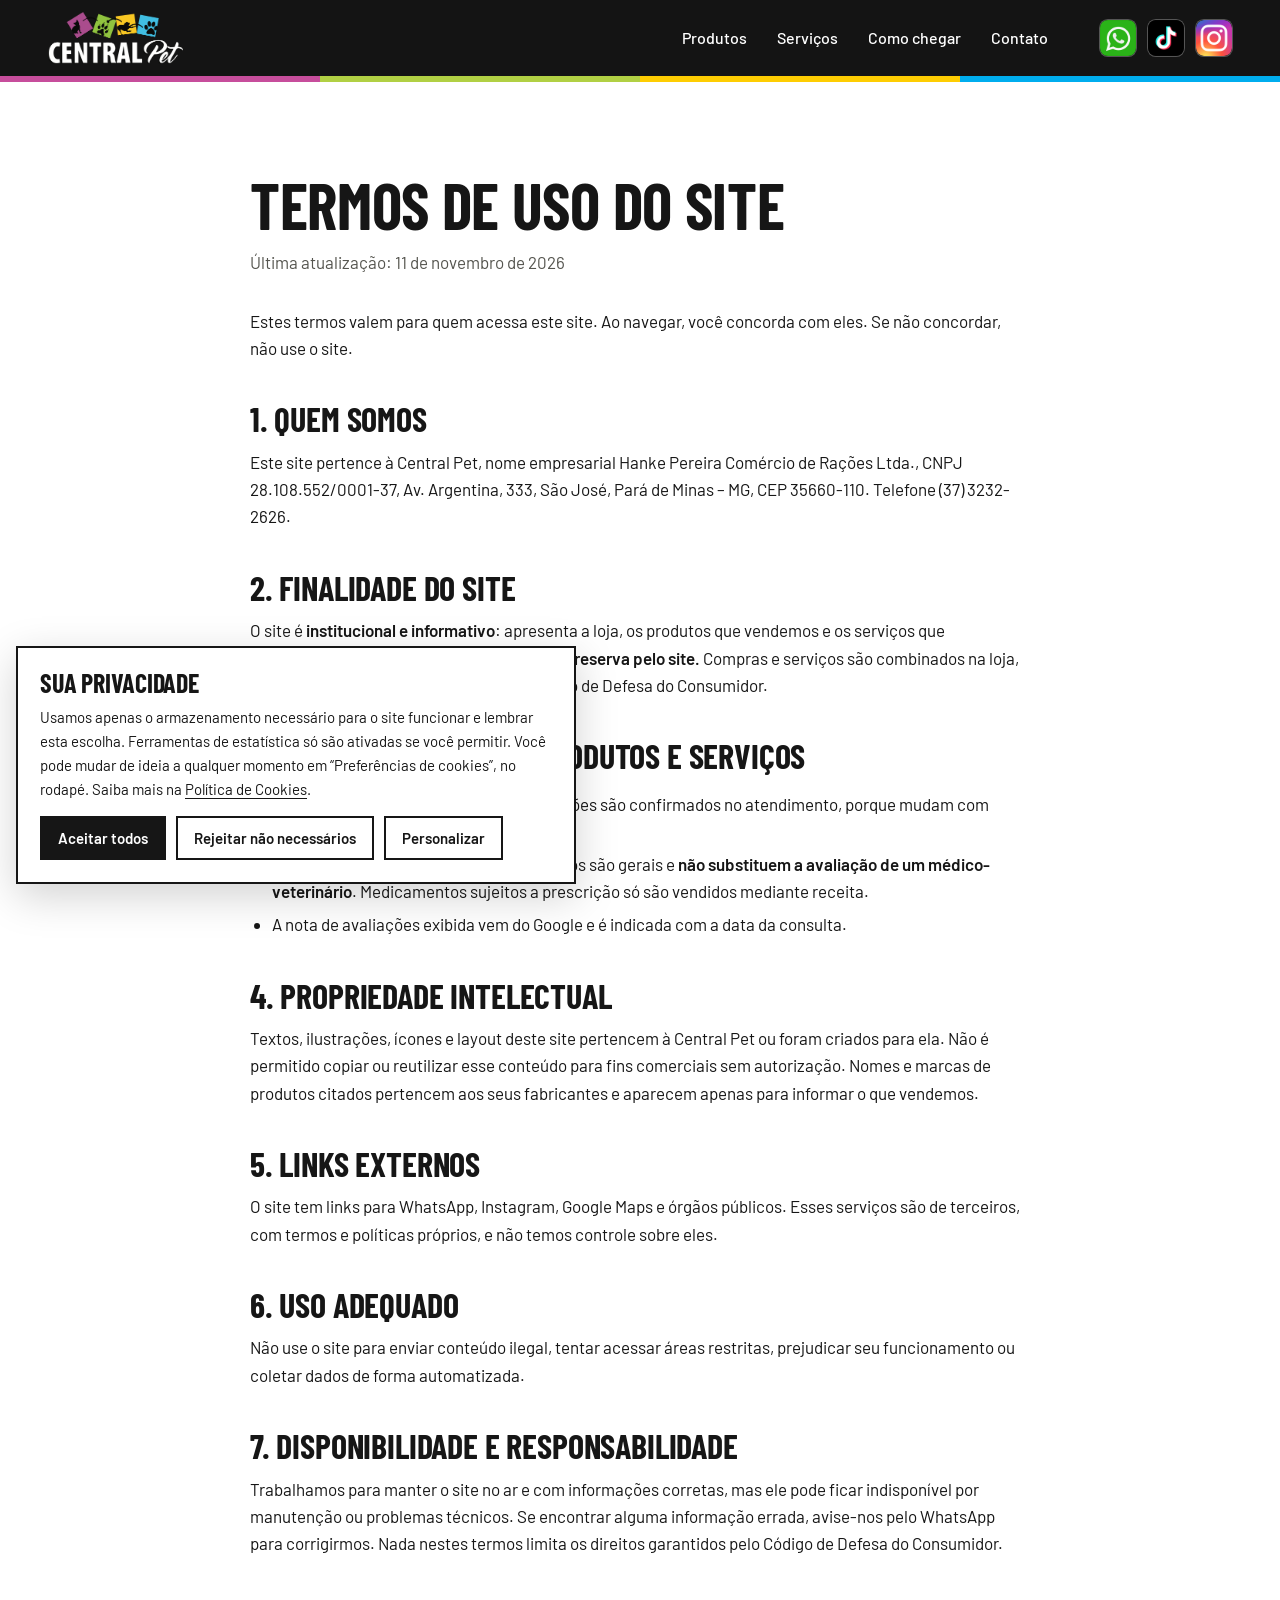
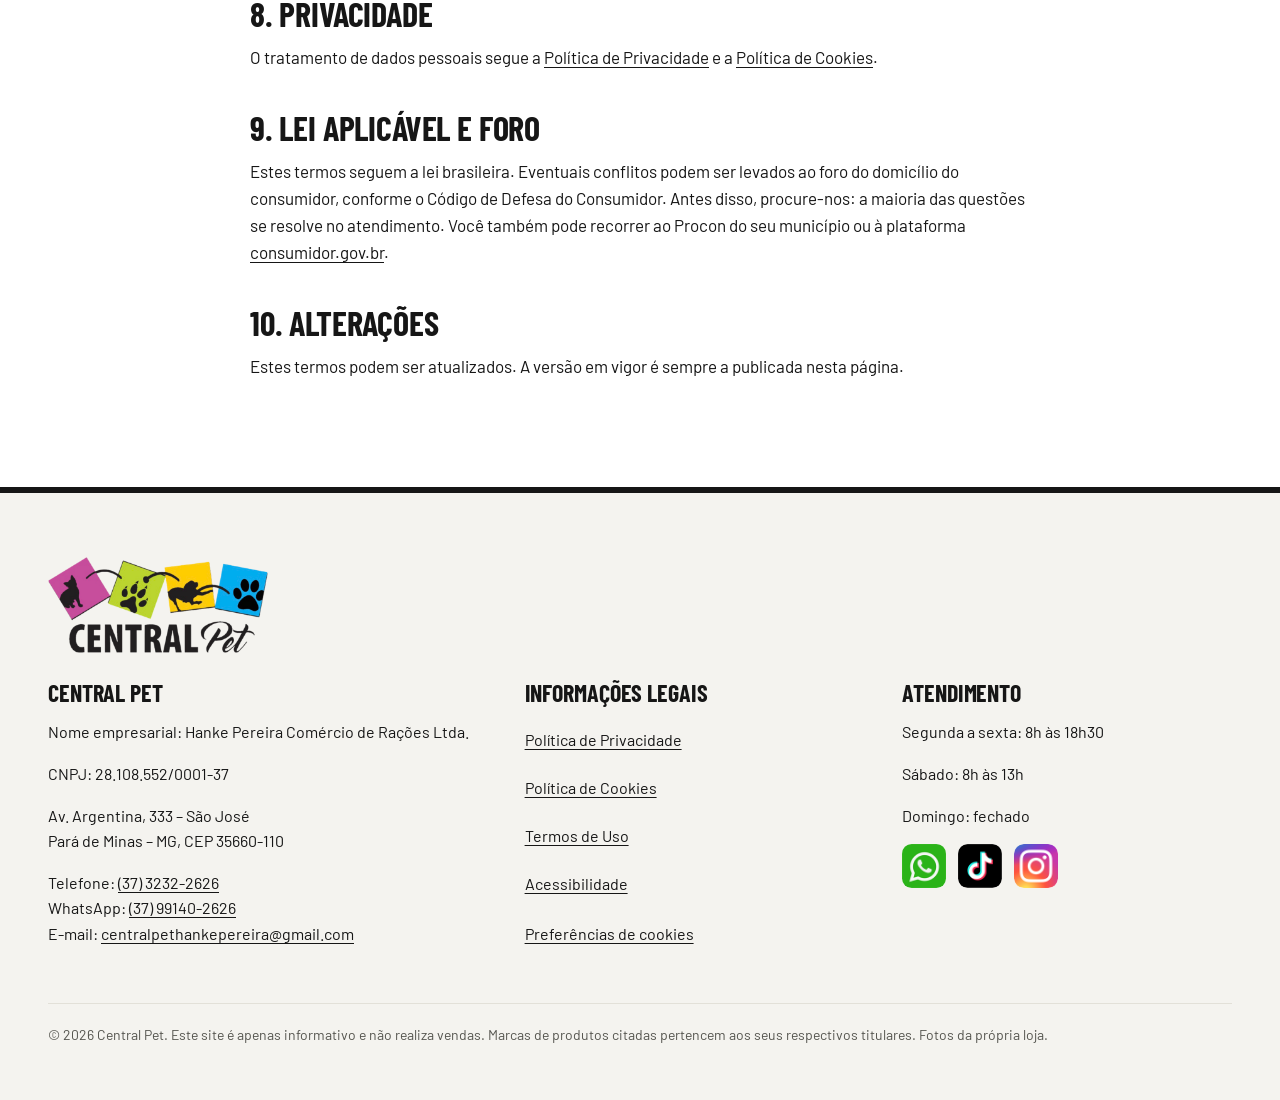
<file: termos-de-uso.html>
<!DOCTYPE html>
<html lang="pt-BR">
<head>
<meta charset="utf-8">
<meta name="viewport" content="width=device-width, initial-scale=1">
<title>Termos de Uso | Central Pet</title>
<meta name="description" content="Regras de uso do site institucional da Central Pet.">
<link rel="icon" href="assets/img/favicon.png">
<link rel="stylesheet" href="assets/styles.css">
<meta name="theme-color" content="#141414">

</head>
<body>
<a class="skip-link" href="#conteudo">Pular para o conteúdo</a>
<header class="site-header">
  <div class="container header-inner">
    <a class="brand" href="index.html"><img src="assets/img/logo-escuro-700.png" width="700" height="270" alt="Central Pet"></a>
    <nav class="site-nav" id="site-nav" aria-label="Principal">
      <ul>
        <li><a href="index.html#produtos">Produtos</a></li>
        <li><a href="index.html#servicos">Serviços</a></li>
        <li><a href="index.html#visite">Como chegar</a></li>
        <li><a href="index.html#contato">Contato</a></li>
      </ul>
    </nav>
    <ul class="app-icons header-icons"><li><a href="https://wa.me/5537991402626?text=Ol%C3%A1%21%20Vim%20pelo%20site%20da%20Central%20Pet." rel="noopener"><img src="assets/img/icon-whatsapp.png" width="96" height="96" alt="WhatsApp da Central Pet"></a></li><li><a href="https://www.tiktok.com/@centralpet_pm" rel="noopener"><img src="assets/img/icon-tiktok.png" width="96" height="96" alt="TikTok da Central Pet"></a></li><li><a href="https://www.instagram.com/centralpet_pm/" rel="noopener"><img src="assets/img/icon-instagram.png" width="96" height="96" alt="Instagram da Central Pet"></a></li></ul>
    <button class="nav-toggle" type="button" aria-expanded="false" aria-controls="site-nav"><span class="nav-toggle-bars" aria-hidden="true"></span>Menu</button>
  </div>
  <div class="brand-stripe" aria-hidden="true"><span></span><span></span><span></span><span></span></div>
</header>
<main id="conteudo" tabindex="-1">

<article class="legal">
<div class="container">
<h1>Termos de Uso do site</h1>
<p class="updated">Última atualização: 11 de novembro de 2026</p>
<p>Estes termos valem para quem acessa este site. Ao navegar, você concorda com eles. Se não concordar, não use o site.</p>

<h2>1. Quem somos</h2>
<p>Este site pertence à Central Pet, nome empresarial Hanke Pereira Comércio de Rações Ltda., CNPJ 28.108.552/0001-37, Av. Argentina, 333, São José, Pará de Minas – MG, CEP 35660-110. Telefone (37) 3232-2626.</p>

<h2>2. Finalidade do site</h2>
<p>O site é <strong>institucional e informativo</strong>: apresenta a loja, os produtos que vendemos e os serviços que oferecemos. <strong>Não há venda, pagamento nem reserva pelo site.</strong> Compras e serviços são combinados na loja, por telefone ou WhatsApp, e seguem o Código de Defesa do Consumidor.</p>

<h2>3. Informações sobre produtos e serviços</h2>
<ul>
<li>Marcas, estoque, valores, prazos e condições são confirmados no atendimento, porque mudam com frequência.</li>
<li>Os textos sobre medicamentos veterinários são gerais e <strong>não substituem a avaliação de um médico-veterinário</strong>. Medicamentos sujeitos a prescrição só são vendidos mediante receita.</li>
<li>A nota de avaliações exibida vem do Google e é indicada com a data da consulta.</li>
</ul>

<h2>4. Propriedade intelectual</h2>
<p>Textos, ilustrações, ícones e layout deste site pertencem à Central Pet ou foram criados para ela. Não é permitido copiar ou reutilizar esse conteúdo para fins comerciais sem autorização. Nomes e marcas de produtos citados pertencem aos seus fabricantes e aparecem apenas para informar o que vendemos.</p>

<h2>5. Links externos</h2>
<p>O site tem links para WhatsApp, Instagram, Google Maps e órgãos públicos. Esses serviços são de terceiros, com termos e políticas próprios, e não temos controle sobre eles.</p>

<h2>6. Uso adequado</h2>
<p>Não use o site para enviar conteúdo ilegal, tentar acessar áreas restritas, prejudicar seu funcionamento ou coletar dados de forma automatizada.</p>

<h2>7. Disponibilidade e responsabilidade</h2>
<p>Trabalhamos para manter o site no ar e com informações corretas, mas ele pode ficar indisponível por manutenção ou problemas técnicos. Se encontrar alguma informação errada, avise-nos pelo WhatsApp para corrigirmos. Nada nestes termos limita os direitos garantidos pelo Código de Defesa do Consumidor.</p>

<h2>8. Privacidade</h2>
<p>O tratamento de dados pessoais segue a <a href="politica-de-privacidade.html">Política de Privacidade</a> e a <a href="politica-de-cookies.html">Política de Cookies</a>.</p>

<h2>9. Lei aplicável e foro</h2>
<p>Estes termos seguem a lei brasileira. Eventuais conflitos podem ser levados ao foro do domicílio do consumidor, conforme o Código de Defesa do Consumidor. Antes disso, procure-nos: a maioria das questões se resolve no atendimento. Você também pode recorrer ao Procon do seu município ou à plataforma <a href="https://www.consumidor.gov.br" rel="noopener">consumidor.gov.br</a>.</p>

<h2>10. Alterações</h2>
<p>Estes termos podem ser atualizados. A versão em vigor é sempre a publicada nesta página.</p>
</div>
</article>

</main>
<footer class="site-footer">
  <div class="container">
    <img class="footer-logo" src="assets/img/logo-claro-700.png" width="700" height="306" alt="Central Pet">
    <div class="footer-grid">
      <div>
        <h2>Central Pet</h2>
        <p>Nome empresarial: Hanke Pereira Comércio de Rações Ltda.</p>
        <p>CNPJ: 28.108.552/0001-37</p>
        <address>
          <p>Av. Argentina, 333 – São José<br>Pará de Minas – MG, CEP 35660-110</p>
          <p>Telefone: <a href="tel:+553732322626">(37) 3232-2626</a><br>
          WhatsApp: <a href="https://wa.me/5537991402626?text=Ol%C3%A1%21%20Vim%20pelo%20site%20da%20Central%20Pet." rel="noopener">(37) 99140-2626</a><br>
          E-mail: <a href="mailto:centralpethankepereira@gmail.com">centralpethankepereira@gmail.com</a></p>
        </address>
      </div>
      <div>
        <h2>Informações legais</h2>
        <ul>
          <li><a href="politica-de-privacidade.html">Política de Privacidade</a></li>
          <li><a href="politica-de-cookies.html">Política de Cookies</a></li>
          <li><a href="termos-de-uso.html">Termos de Uso</a></li>
          <li><a href="acessibilidade.html">Acessibilidade</a></li>
          <li><button type="button" class="link-btn" data-cookie="open">Preferências de cookies</button></li>
        </ul>
      </div>
      <div>
        <h2>Atendimento</h2>
        <p>Segunda a sexta: 8h às 18h30</p>
        <p>Sábado: 8h às 13h</p>
        <p>Domingo: fechado</p>
        <ul class="app-icons footer-icons"><li><a href="https://wa.me/5537991402626?text=Ol%C3%A1%21%20Vim%20pelo%20site%20da%20Central%20Pet." rel="noopener"><img src="assets/img/icon-whatsapp.png" width="96" height="96" alt="WhatsApp da Central Pet"></a></li><li><a href="https://www.tiktok.com/@centralpet_pm" rel="noopener"><img src="assets/img/icon-tiktok.png" width="96" height="96" alt="TikTok da Central Pet"></a></li><li><a href="https://www.instagram.com/centralpet_pm/" rel="noopener"><img src="assets/img/icon-instagram.png" width="96" height="96" alt="Instagram da Central Pet"></a></li></ul>
      </div>
    </div>
    <div class="footer-bottom">
      <p>© <span data-year>2026</span> Central Pet. Este site é apenas informativo e não realiza vendas. Marcas de produtos citadas pertencem aos seus respectivos titulares. Fotos da própria loja.</p>
    </div>
  </div>
</footer>
<div class="cookie-banner" id="cookie-banner" role="region" aria-labelledby="cookie-banner-title" hidden>
  <h2 id="cookie-banner-title">Sua privacidade</h2>
  <p>Usamos apenas o armazenamento necessário para o site funcionar e lembrar esta escolha. Ferramentas de estatística só são ativadas se você permitir. Você pode mudar de ideia a qualquer momento em “Preferências de cookies”, no rodapé. Saiba mais na <a href="politica-de-cookies.html">Política de Cookies</a>.</p>
  <div class="cookie-actions">
    <button type="button" class="btn" data-cookie="accept">Aceitar todos</button>
    <button type="button" class="btn" data-cookie="reject">Rejeitar não necessários</button>
    <button type="button" class="btn" data-cookie="customize">Personalizar</button>
  </div>
</div>
<div class="modal-backdrop" id="cookie-modal" hidden>
  <div class="modal" role="dialog" aria-modal="true" aria-labelledby="cookie-modal-title">
    <h2 id="cookie-modal-title" tabindex="-1">Preferências de cookies</h2>
    <p>Escolha o que você permite. Itens desativados não são carregados.</p>
    <div class="pref">
      <div class="pref-head">
        <h3>Necessários</h3>
        <span><strong>Sempre ativos</strong></span>
      </div>
      <p>Guardam no seu navegador apenas a sua escolha sobre cookies (por até 6 meses). Não identificam você e não são compartilhados.</p>
    </div>
    <div class="pref">
      <div class="pref-head">
        <h3 id="stats-label">Estatísticas</h3>
        <label class="switch"><input type="checkbox" id="pref-statistics" aria-describedby="ga-status"> Permitir</label>
      </div>
      <p>Ajudam a entender quantas pessoas visitam o site e quais páginas são mais úteis, de forma agregada.</p>
      <p id="ga-status"></p>
    </div>
    <div class="pref">
      <div class="pref-head"><h3>Publicidade</h3><span><strong>Não utilizamos</strong></span></div>
      <p>Este site não usa cookies de anúncios, pixels de redes sociais nem perfis de publicidade.</p>
    </div>
    <div class="modal-actions">
      <button type="button" class="btn btn-primary" data-cookie="save">Salvar escolhas</button>
      <button type="button" class="btn btn-secondary" data-cookie="reject">Rejeitar não necessários</button>
      <button type="button" class="btn btn-secondary" data-cookie="close">Fechar sem mudar</button>
    </div>
  </div>
</div>
<div id="live-region" class="visually-hidden" aria-live="polite"></div>
<script src="assets/app.js"></script>
</body>
</html>
</file>
<file: assets/styles.css>
/* Central Pet — estilos do site
   Cores tiradas do logo oficial e do letreiro da fachada. */
/* Fontes Barlow e Barlow Condensed (SIL Open Font License), servidas pelo próprio site */
@font-face { font-family: "Barlow Condensed"; font-weight: 700; font-display: swap; src: url("fonts/barlow-condensed-latin-700-normal.woff2") format("woff2"); }
@font-face { font-family: "Barlow"; font-weight: 400; font-display: swap; src: url("fonts/barlow-latin-400-normal.woff2") format("woff2"); }
@font-face { font-family: "Barlow"; font-weight: 500; font-display: swap; src: url("fonts/barlow-latin-500-normal.woff2") format("woff2"); }
@font-face { font-family: "Barlow"; font-weight: 600; font-display: swap; src: url("fonts/barlow-latin-600-normal.woff2") format("woff2"); }
:root {
  --ink: #161616;
  --bar: #141414;
  --ground: #ffffff;
  --alt: #f4f3ef;
  --line: #e2e0d8;
  --muted: #55554f;
  --magenta: #c74e9c;
  --lime: #b1d044;
  --yellow: #fecd02;
  --blue: #00adee;
  --brand-ink: #9e2f78; /* magenta escurecido: passa 4,5:1 com texto branco */
  --font-display: "Barlow Condensed", "Arial Narrow", system-ui, sans-serif;
  --font-text: "Barlow", system-ui, -apple-system, "Segoe UI", sans-serif;
  --wrap: 1200px;
  --gutter: clamp(20px, 5vw, 48px);
  --ease-out: cubic-bezier(0.23, 1, 0.32, 1);
  --ease-in-out: cubic-bezier(0.77, 0, 0.175, 1);
  --header-h: 76px;
}

*, *::before, *::after { box-sizing: border-box; }
[hidden] { display: none !important; }
html { -webkit-text-size-adjust: 100%; scroll-behavior: smooth; scroll-padding-top: calc(var(--header-h) + 16px); }
@media (prefers-reduced-motion: reduce) { html { scroll-behavior: auto; } }
body { margin: 0; background: var(--ground); color: var(--ink); font: 400 17px/1.6 var(--font-text); }
img { display: block; max-width: 100%; height: auto; }
figure { margin: 0; }
a { color: inherit; text-decoration-thickness: 1px; text-underline-offset: 3px; }
h1, h2, h3 { font-family: var(--font-display); font-weight: 700; line-height: 1.02; margin: 0; letter-spacing: -0.005em; }
h1 { font-size: clamp(46px, 5.6vw, 84px); text-transform: uppercase; }
h2 { font-size: clamp(34px, 4.2vw, 56px); text-transform: uppercase; }
h3 { font-size: 24px; line-height: 1.15; }
p { margin: 0 0 1em; }
.container { width: 100%; max-width: calc(var(--wrap) + 2 * var(--gutter)); margin: 0 auto; padding: 0 var(--gutter); }
.visually-hidden { position: absolute !important; width: 1px; height: 1px; padding: 0; margin: -1px; overflow: hidden; clip: rect(0 0 0 0); white-space: nowrap; border: 0; }
.muted { color: var(--muted); }
.pending { background: #fff3b0; padding: 0 4px; }

:focus-visible { outline: 3px solid #1a73e8; outline-offset: 3px; }
.skip-link { position: absolute; left: 16px; top: -100px; z-index: 100; background: var(--yellow); color: var(--ink); padding: 12px 18px; font-weight: 600; }
.skip-link:focus { top: 12px; }
main:focus { outline: none; }

/* ---------- Botões e links ---------- */
.btn {
  display: inline-flex; align-items: center; justify-content: center; gap: 10px;
  min-height: 48px; padding: 0 22px; border: 2px solid var(--ink);
  background: var(--ground); color: var(--ink);
  font: 600 16px/1 var(--font-text); text-decoration: none; cursor: pointer;
  transition: transform 160ms var(--ease-out), background-color 200ms ease, color 200ms ease, border-color 200ms ease;
}
.btn svg { width: 20px; height: 20px; flex: none; }
.btn:active { transform: scale(0.97); }
.btn-primary { background: var(--ink); color: #fff; }
.btn-brand { background: var(--brand-ink); border-color: var(--brand-ink); color: #fff; }
.btn-secondary { background: transparent; }
.btn-gold { background: var(--yellow); border-color: var(--yellow); color: var(--ink); }
@media (hover: hover) and (pointer: fine) {
  .btn:hover { transform: translateY(-2px); }
  .btn:active { transform: scale(0.97); }
  .btn-primary:hover { background: #000; }
  .btn-secondary:hover, .btn:not(.btn-primary):not(.btn-brand):not(.btn-gold):hover { background: var(--ink); color: #fff; }
  .btn-brand:hover { background: #87245f; border-color: #87245f; }
}
.text-link { font-weight: 600; text-decoration: none; background: linear-gradient(currentColor, currentColor) 0 100% / 0 2px no-repeat; transition: background-size 250ms var(--ease-out); padding-bottom: 2px; }
.text-link .arrow { display: inline-block; transition: transform 200ms var(--ease-out); }
@media (hover: hover) and (pointer: fine) {
  .text-link:hover { background-size: 100% 2px; }
  .text-link:hover .arrow { transform: translateX(3px); }
}
.link-btn { background: none; border: 0; padding: 0; font: inherit; color: inherit; text-decoration: underline; text-underline-offset: 3px; cursor: pointer; }

/* ---------- Cabeçalho: o letreiro ---------- */
.site-header { position: sticky; top: 0; z-index: 50; background: var(--bar); color: #fff; }
.header-inner { display: flex; align-items: center; gap: 24px; min-height: var(--header-h); }
.site-nav { margin-left: auto; }
.brand { display: block; flex: none; }
.brand img { height: 52px; width: auto; }
.site-nav ul { list-style: none; margin: 0; padding: 0; display: flex; align-items: center; gap: 30px; }
.site-nav a:not(.btn) { color: #fff; text-decoration: none; font-weight: 500; font-size: 16px; padding: 10px 0; background: linear-gradient(var(--yellow), var(--yellow)) 0 100% / 0 2px no-repeat; transition: background-size 250ms var(--ease-out); }
@media (hover: hover) and (pointer: fine) { .site-nav a:not(.btn):hover { background-size: 100% 2px; } }
.site-nav .btn { min-height: 44px; }
.nav-toggle { display: none; }
.brand-stripe { display: grid; grid-template-columns: repeat(4, 1fr); height: 6px; }
.brand-stripe span:nth-child(1) { background: var(--magenta); }
.brand-stripe span:nth-child(2) { background: var(--lime); }
.brand-stripe span:nth-child(3) { background: var(--yellow); }
.brand-stripe span:nth-child(4) { background: var(--blue); }

@media (max-width: 860px) {
  :root { --header-h: 64px; }
  .brand img { height: 42px; }
  .nav-toggle { display: inline-flex; align-items: center; gap: 10px; min-height: 44px; padding: 0 14px; background: transparent; color: #fff; border: 2px solid #fff; font: 600 16px/1 var(--font-text); cursor: pointer; }
  .nav-toggle-bars { width: 16px; height: 2px; background: currentColor; box-shadow: 0 -5px 0 currentColor, 0 5px 0 currentColor; }
  .site-nav { position: fixed; inset: calc(var(--header-h) + 6px) 0 0 0; background: var(--bar); padding: 24px var(--gutter); display: none; overflow-y: auto; }
  .site-nav.is-open { display: block; }
  .site-nav ul { flex-direction: column; align-items: stretch; gap: 0; }
  .site-nav li { border-bottom: 1px solid #333; }
  .site-nav a:not(.btn) { display: block; padding: 18px 0; font-family: var(--font-display); font-size: 32px; font-weight: 700; text-transform: uppercase; }
  .site-nav .nav-cta { border: 0; padding-top: 24px; }
  .site-nav .btn { width: 100%; min-height: 52px; }
}

/* ---------- Hero ---------- */
.hero { padding: clamp(32px, 5vw, 64px) 0 clamp(40px, 6vw, 80px); }
.hero-grid { display: grid; grid-template-columns: 5fr 7fr; gap: clamp(24px, 4vw, 56px); align-items: center; }
.hero-mark { display: flex; gap: 8px; margin: 0 0 22px; }
.hero-mark span { width: 22px; height: 22px; }
.hero-mark span:nth-child(1), .sq-1 { background: var(--magenta); }
.hero-mark span:nth-child(2), .sq-2 { background: var(--lime); }
.hero-mark span:nth-child(3), .sq-3 { background: var(--yellow); }
.hero-mark span:nth-child(4), .sq-4 { background: var(--blue); }
.hero h1 { max-width: 13ch; }
.lead { font-size: 19px; line-height: 1.55; margin: 22px 0 28px; max-width: 34ch; color: #2a2a28; }
.hero-actions { display: flex; flex-wrap: wrap; align-items: center; gap: 14px 28px; }
.hero-fact { margin: 28px 0 0; padding-top: 18px; border-top: 1px solid var(--line); font-size: 15px; color: var(--muted); max-width: 40ch; }
.hero-fact strong { color: var(--ink); }
.hero-photo { overflow: hidden; background: var(--alt); }
.hero-photo img { width: 100%; aspect-ratio: 4 / 3; object-fit: cover; }

/* Entrada do hero: uma vez, no carregamento (Emil: ease-out forte, sem scale(0)) */
.js [data-enter] .hero-mark span,
.js [data-enter] h1,
.js [data-enter] .lead,
.js [data-enter] .hero-actions,
.js [data-enter] .hero-fact,
.js [data-enter] .hero-photo { opacity: 0; }
.js [data-enter].is-in .hero-mark span { animation: pop 420ms var(--ease-out) forwards; }
.js [data-enter].is-in .hero-mark span:nth-child(2) { animation-delay: 60ms; }
.js [data-enter].is-in .hero-mark span:nth-child(3) { animation-delay: 120ms; }
.js [data-enter].is-in .hero-mark span:nth-child(4) { animation-delay: 180ms; }
.js [data-enter].is-in h1 { animation: rise 600ms var(--ease-out) 120ms forwards; }
.js [data-enter].is-in .lead { animation: rise 600ms var(--ease-out) 200ms forwards; }
.js [data-enter].is-in .hero-actions { animation: rise 600ms var(--ease-out) 270ms forwards; }
.js [data-enter].is-in .hero-fact { animation: rise 600ms var(--ease-out) 340ms forwards; }
.js [data-enter].is-in .hero-photo { animation: reveal 900ms var(--ease-in-out) 80ms forwards; }
@keyframes pop { from { opacity: 0; transform: scale(0.6) rotate(-12deg); } to { opacity: 1; transform: none; } }
@keyframes rise { from { opacity: 0; transform: translateY(14px); } to { opacity: 1; transform: none; } }
@keyframes reveal { from { opacity: 1; clip-path: inset(0 0 100% 0); } to { opacity: 1; clip-path: inset(0 0 0 0); } }

@media (max-width: 900px) {
  .hero-grid { grid-template-columns: 1fr; }
  .hero h1 { max-width: 14ch; }
  .hero-photo { order: -1; margin: 0 calc(-1 * var(--gutter)); }
  .hero-photo img { aspect-ratio: 16 / 10; }
  .hero-actions .btn { width: 100%; }
}

/* ---------- Seções ---------- */
.section { padding: clamp(64px, 9vw, 120px) 0; }
.section-alt { background: var(--alt); }
.section h2 { margin-bottom: 0; }
.head-row { display: flex; justify-content: space-between; align-items: flex-end; gap: 16px 48px; flex-wrap: wrap; margin-bottom: 48px; }
.head-row p { margin: 0; max-width: 46ch; color: var(--muted); }
.head-row .text-link { color: var(--ink); white-space: nowrap; }
.split { display: grid; grid-template-columns: 1fr 1fr; gap: clamp(24px, 4vw, 48px); align-items: start; }
@media (max-width: 900px) { .split { grid-template-columns: 1fr; } }

/* Fotos: cantos retos, zoom de 1.03 dentro da moldura quando são link */
.pl-photo { overflow: hidden; background: var(--alt); }
.pl-photo img { width: 100%; height: 100%; object-fit: cover; }
.photo-link img { transition: transform 450ms var(--ease-out); }
@media (hover: hover) and (pointer: fine) { .photo-link a:hover img { transform: scale(1.03); } }

/* Como chegar */
.type-moment { margin: 18px 0 40px; font: 700 clamp(40px, 6.4vw, 92px)/1 var(--font-display); text-transform: uppercase; letter-spacing: -0.01em; }
.type-moment a { text-decoration: none; background: linear-gradient(var(--magenta), var(--magenta)) 0 96% / 0 6px no-repeat; transition: background-size 400ms var(--ease-out); }
@media (hover: hover) and (pointer: fine) { .type-moment a:hover { background-size: 100% 6px; } }
.visit { background: var(--alt); padding: clamp(24px, 4vw, 44px); height: 100%; }
.visit-cols { display: grid; grid-template-columns: 1fr 1fr; gap: 28px; }
.visit h3 { font-size: 26px; text-transform: uppercase; margin-bottom: 12px; }
.visit address { font-style: normal; }
.visit address p { font-size: 19px; line-height: 1.5; }
.hours { border-collapse: collapse; width: 100%; margin-bottom: 14px; font-variant-numeric: tabular-nums; }
.hours th, .hours td { text-align: left; padding: 10px 0; border-bottom: 1px solid var(--line); font-weight: 400; }
.hours td { text-align: right; font-weight: 600; }
#visite .pl-photo img { aspect-ratio: 4 / 3; }
@media (max-width: 1100px) { .visit-cols { grid-template-columns: 1fr; } }
@media (max-width: 900px) { #visite .pl-photo img { aspect-ratio: 4 / 5; } }

/* Produtos: trio de fotos + lista */
.trio { display: grid; grid-template-columns: 5fr 4fr 3fr; gap: 20px; align-items: start; }
.trio figure { overflow: hidden; background: #e9e7e0; }
.trio img { width: 100%; object-fit: cover; }
.trio .t1 img { aspect-ratio: 4 / 5; }
.trio .t2 img { aspect-ratio: 1 / 1; }
.trio .t3 img { aspect-ratio: 4 / 3; }
.js [data-moment="develop"] figure img { clip-path: inset(0 0 100% 0); }
.js [data-moment="develop"].is-in figure img { animation: reveal 1000ms var(--ease-in-out) forwards; }
.js [data-moment="develop"].is-in .t2 img { animation-delay: 120ms; }
.js [data-moment="develop"].is-in .t3 img { animation-delay: 240ms; }
.groups { display: grid; grid-template-columns: 1fr 1fr; gap: 0 48px; margin-top: 48px; }
.rows { list-style: none; margin: 0; padding: 0; }
.rows li { border-bottom: 1px solid var(--line); }
.row-link { display: grid; grid-template-columns: 14px 1fr 24px; gap: 18px; align-items: start; padding: 20px 0; color: inherit; text-decoration: none; }
.row-wa { width: 24px; height: 24px; margin-top: 2px; color: var(--brand-ink); transition: transform 200ms var(--ease-out); }
.row-link h3 { background: linear-gradient(currentColor, currentColor) 0 100% / 0 2px no-repeat; transition: background-size 250ms var(--ease-out); display: inline; }
.row-link:active .row-wa { transform: scale(0.9); }
@media (hover: hover) and (pointer: fine) {
  .row-link:hover h3 { background-size: 100% 2px; }
  .row-link:hover .row-wa { transform: translateX(3px); }
}
.rows .sq { width: 14px; height: 14px; margin-top: 6px; }
.rows h3 { font-size: 24px; text-transform: uppercase; }
.rows p { margin: 4px 0 0; color: var(--muted); }
.notice { margin: 36px 0 0; padding: 18px 22px; background: #fff; border-left: 6px solid var(--yellow); max-width: 80ch; font-size: 16px; }
@media (max-width: 900px) {
  .trio { grid-template-columns: 1fr 1fr; }
  .trio .t1 { grid-column: 1 / -1; }
  .trio .t1 img { aspect-ratio: 4 / 3; }
  .trio .t2 img, .trio .t3 img { aspect-ratio: 1 / 1; }
  .groups { grid-template-columns: 1fr; }
}

/* Serviços */
.split-services h2 { margin-bottom: 28px; max-width: 14ch; }
.photo-tall img { aspect-ratio: 4 / 5; }
.partner { margin-top: 32px; padding: 22px 24px; border: 2px solid var(--ink); }
.partner h3 { font-size: 22px; text-transform: uppercase; margin-bottom: 8px; }
.partner p { margin: 0; }

/* ---------- Faixa da marca (preta, como o letreiro) ---------- */
.band { position: relative; background: var(--bar); color: #fff; overflow: hidden; }
.band a { color: #fff; }
.tiles { position: absolute; display: block; }
.band { --tw: clamp(72px, calc((100vw - 1200px) / 2 - 24px), 240px); }
.tiles-v { left: 0; top: 0; height: 100%; width: var(--tw); clip-path: polygon(0 0, 100% 0, 70% 50%, 100% 100%, 0 100%); }
.tiles-h { display: none; }
.band .container { position: relative; padding-left: max(var(--gutter), calc(var(--tw) + 32px - max(0px, (100vw - var(--wrap) - 2 * var(--gutter)) / 2))); }
.form-wrap { display: grid; grid-template-columns: 5fr 7fr; gap: clamp(28px, 5vw, 64px); align-items: start; }
.band-text p { color: #e6e6e6; max-width: 38ch; }
.band h2 { margin-bottom: 20px; }
.contact { background: #fff; color: var(--ink); padding: clamp(22px, 3.5vw, 40px); }
.contact a { color: var(--ink); }
.privacy-note { font-size: 14px; color: var(--muted); padding-bottom: 16px; border-bottom: 1px solid var(--line); }
.field { margin-bottom: 18px; }
.field label { display: block; font-weight: 600; margin-bottom: 6px; }
.hint { font-weight: 400; color: var(--muted); font-size: 14px; }
.req { color: var(--brand-ink); }
input[type="text"], select, textarea { width: 100%; min-height: 48px; padding: 10px 14px; border: 2px solid #8d8b84; border-radius: 0; background: #fff; color: var(--ink); font: 400 17px/1.4 var(--font-text); transition: border-color 160ms ease; }
input[type="text"]:focus, select:focus, textarea:focus { border-color: var(--ink); }
textarea { min-height: 120px; resize: vertical; }
[aria-invalid="true"] { border-color: #b3261e !important; }
.error-msg { color: #b3261e; font-weight: 600; margin: 6px 0 0; }
.form-status { margin: 14px 0 10px; font-weight: 500; }
.form-status:empty { margin: 0; }
@media (max-width: 900px) {
  .tiles-v { display: none; }
  .tiles-h { display: block; position: relative; width: 100%; height: 56px; }
  .band { padding-top: 0; }
  .band .container { padding-left: var(--gutter); padding-top: clamp(48px, 9vw, 80px); }
  .form-wrap { grid-template-columns: 1fr; }
}

/* ---------- Redes sociais ---------- */
.social { list-style: none; margin: 8px 0 0; padding: 0; display: flex; flex-wrap: wrap; gap: 12px; }
.social li { margin: 0; }
.social-btn { display: inline-flex; align-items: center; gap: 10px; min-height: 48px; padding: 0 18px; border: 2px solid currentColor; font-weight: 600; text-decoration: none; transition: transform 160ms var(--ease-out), background-color 200ms ease, color 200ms ease; }
.social-btn svg { width: 20px; height: 20px; flex: none; }
.social-btn:active { transform: scale(0.97); }
.band .social-btn { color: #fff; }
.site-footer .social { margin-top: 12px; }
.site-footer .social li a.social-btn { display: inline-flex; min-height: 44px; padding: 0 14px; color: var(--ink); }
@media (hover: hover) and (pointer: fine) {
  .social-btn:hover { transform: translateY(-2px); }
  .social-btn:active { transform: scale(0.97); }
  .band .social-btn:hover { background: #fff; color: var(--ink); }
  .site-footer .social-btn:hover { background: var(--ink); color: #fff; }
}

/* ---------- Ícones dos apps (WhatsApp, TikTok, Instagram) ---------- */
.app-icons { list-style: none; margin: 0; padding: 0; display: flex; align-items: center; gap: 12px; }
.app-icons li { margin: 0; }
.app-icons a { display: block; border-radius: 22%; transition: transform 160ms var(--ease-out); }
.app-icons img { display: block; width: 100%; height: 100%; border-radius: 22%; }
.app-icons a:active { transform: scale(0.94); }
@media (hover: hover) and (pointer: fine) { .app-icons a:hover { transform: translateY(-2px); } .app-icons a:active { transform: scale(0.94); } }
.header-icons { margin-left: 28px; }
.header-icons a { width: 36px; height: 36px; box-shadow: 0 0 0 1px rgba(255,255,255,0.28); }
.band-icons { margin-top: 20px; gap: 14px; }
.band-icons a { width: 52px; height: 52px; box-shadow: 0 0 0 1px rgba(255,255,255,0.28); }
.footer-icons { margin-top: 14px; }
.footer-icons a { width: 44px; height: 44px; }
.site-footer .footer-icons li a { padding: 0; min-height: 0; }
@media (max-width: 860px) {
  .header-icons { margin-left: auto; margin-right: 12px; gap: 8px; }
  .header-icons a { width: 34px; height: 34px; }
}
@media (max-width: 400px) { .header-icons a { width: 30px; height: 30px; } .header-icons { gap: 6px; margin-right: 8px; } }

/* ---------- Barra de atalhos no celular ---------- */
.actionbar { display: none; }
@media (max-width: 640px) {
  .actionbar { display: grid; grid-template-columns: 2fr 1fr; gap: 10px; position: fixed; left: 0; right: 0; bottom: 0; z-index: 40; padding: 10px 16px calc(10px + env(safe-area-inset-bottom)); background: #fff; border-top: 1px solid var(--line); transform: translateY(110%); transition: transform 300ms var(--ease-out); }
  .actionbar.is-shown { transform: none; }
  body { padding-bottom: 0; }
}

/* ---------- Rodapé ---------- */
.site-footer { background: var(--alt); padding: 64px 0 120px; font-size: 16px; border-top: 6px solid var(--ink); }
@media (min-width: 641px) { .site-footer { padding-bottom: 40px; } }
.footer-logo { width: 220px; margin-bottom: 28px; }
.footer-grid { display: grid; grid-template-columns: 1.3fr 1fr 1fr; gap: 32px 48px; }
.site-footer h2 { font-size: 24px; margin-bottom: 14px; }
.site-footer ul { list-style: none; margin: 0; padding: 0; }
.site-footer li { margin-bottom: 4px; }
.site-footer li a, .site-footer .link-btn { display: inline-block; padding: 8px 0; min-height: 44px; }
.site-footer address { font-style: normal; }
.footer-bottom { margin-top: 40px; padding-top: 20px; border-top: 1px solid var(--line); color: var(--muted); font-size: 14px; }
@media (max-width: 860px) { .footer-grid { grid-template-columns: 1fr; } }

/* ---------- Páginas legais ---------- */
.legal { padding: clamp(48px, 7vw, 96px) 0; }
.legal .container { max-width: calc(780px + 2 * var(--gutter)); }
.legal h1 { font-size: clamp(40px, 5vw, 64px); margin-bottom: 12px; }
.legal h2 { font-size: clamp(26px, 3vw, 34px); margin: 40px 0 12px; }
.legal h3 { margin: 28px 0 8px; }
.legal .updated { color: var(--muted); margin-bottom: 32px; }
.legal ul, .legal ol { padding-left: 1.3em; }
.legal li { margin-bottom: 6px; }
.legal table { border-collapse: collapse; width: 100%; font-size: 15px; }
.legal th, .legal td { border: 1px solid var(--line); padding: 10px 12px; text-align: left; vertical-align: top; }
.legal th { background: var(--alt); }
.table-scroll { overflow-x: auto; margin: 16px 0; }
.toc { background: var(--alt); padding: 18px 22px; margin-bottom: 28px; }

/* ---------- Cookies ---------- */
.cookie-banner { position: fixed; z-index: 60; left: 16px; right: 16px; bottom: 16px; max-width: 560px; background: #fff; color: var(--ink); border: 2px solid var(--ink); padding: 22px; box-shadow: 0 12px 40px rgba(0,0,0,0.18); }
.cookie-banner h2 { font-size: 26px; margin-bottom: 8px; }
.cookie-banner p { font-size: 15px; }
.cookie-actions, .modal-actions { display: flex; flex-wrap: wrap; gap: 10px; }
.cookie-actions .btn, .modal-actions .btn { min-height: 44px; padding: 0 16px; font-size: 15px; }
.cookie-actions .btn:first-child { background: var(--ink); color: #fff; }
.modal-backdrop { position: fixed; inset: 0; z-index: 70; background: rgba(0,0,0,0.55); display: grid; place-items: center; padding: 16px; }
.modal-backdrop[hidden] { display: none; }
.modal { background: #fff; color: var(--ink); max-width: 620px; width: 100%; max-height: 90vh; overflow-y: auto; padding: clamp(20px, 4vw, 36px); border-top: 6px solid var(--magenta); }
.modal h2 { font-size: 32px; margin-bottom: 10px; }
.modal h2:focus { outline: none; }
.pref { border-top: 1px solid var(--line); padding: 14px 0; }
.pref-head { display: flex; justify-content: space-between; align-items: center; gap: 12px; }
.pref h3 { font-size: 22px; }
.pref p { font-size: 15px; margin: 8px 0 0; color: var(--muted); }
.switch { display: inline-flex; align-items: center; gap: 8px; font-weight: 600; min-height: 44px; cursor: pointer; }
.switch input { width: 22px; height: 22px; accent-color: var(--brand-ink); }
@media (max-width: 640px) { .cookie-banner { bottom: 84px; } }

/* Movimento reduzido: tudo parado e visível */
@media (prefers-reduced-motion: reduce) {
  *, *::before, *::after { animation-duration: 1ms !important; animation-delay: 0ms !important; transition-duration: 1ms !important; }
  .js [data-enter] *, .js [data-moment] img { opacity: 1 !important; clip-path: none !important; }
}
</file>
